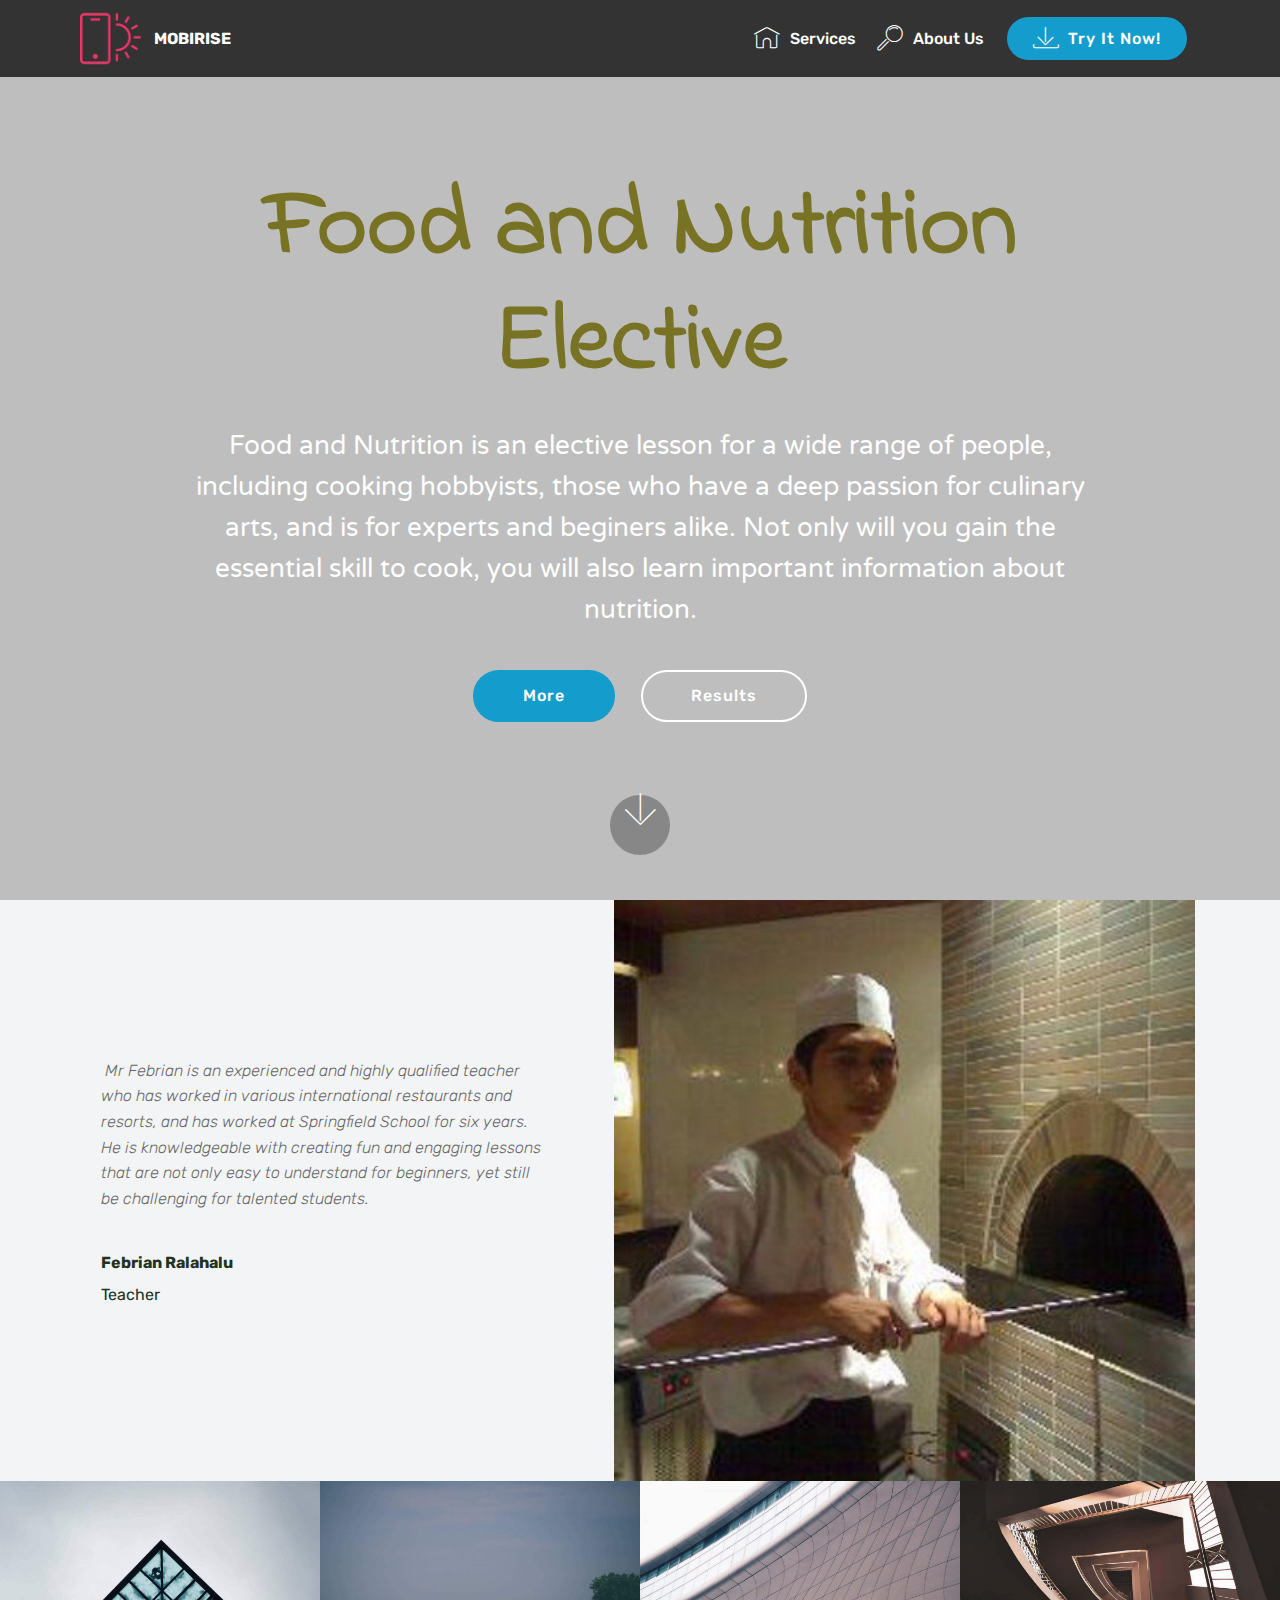
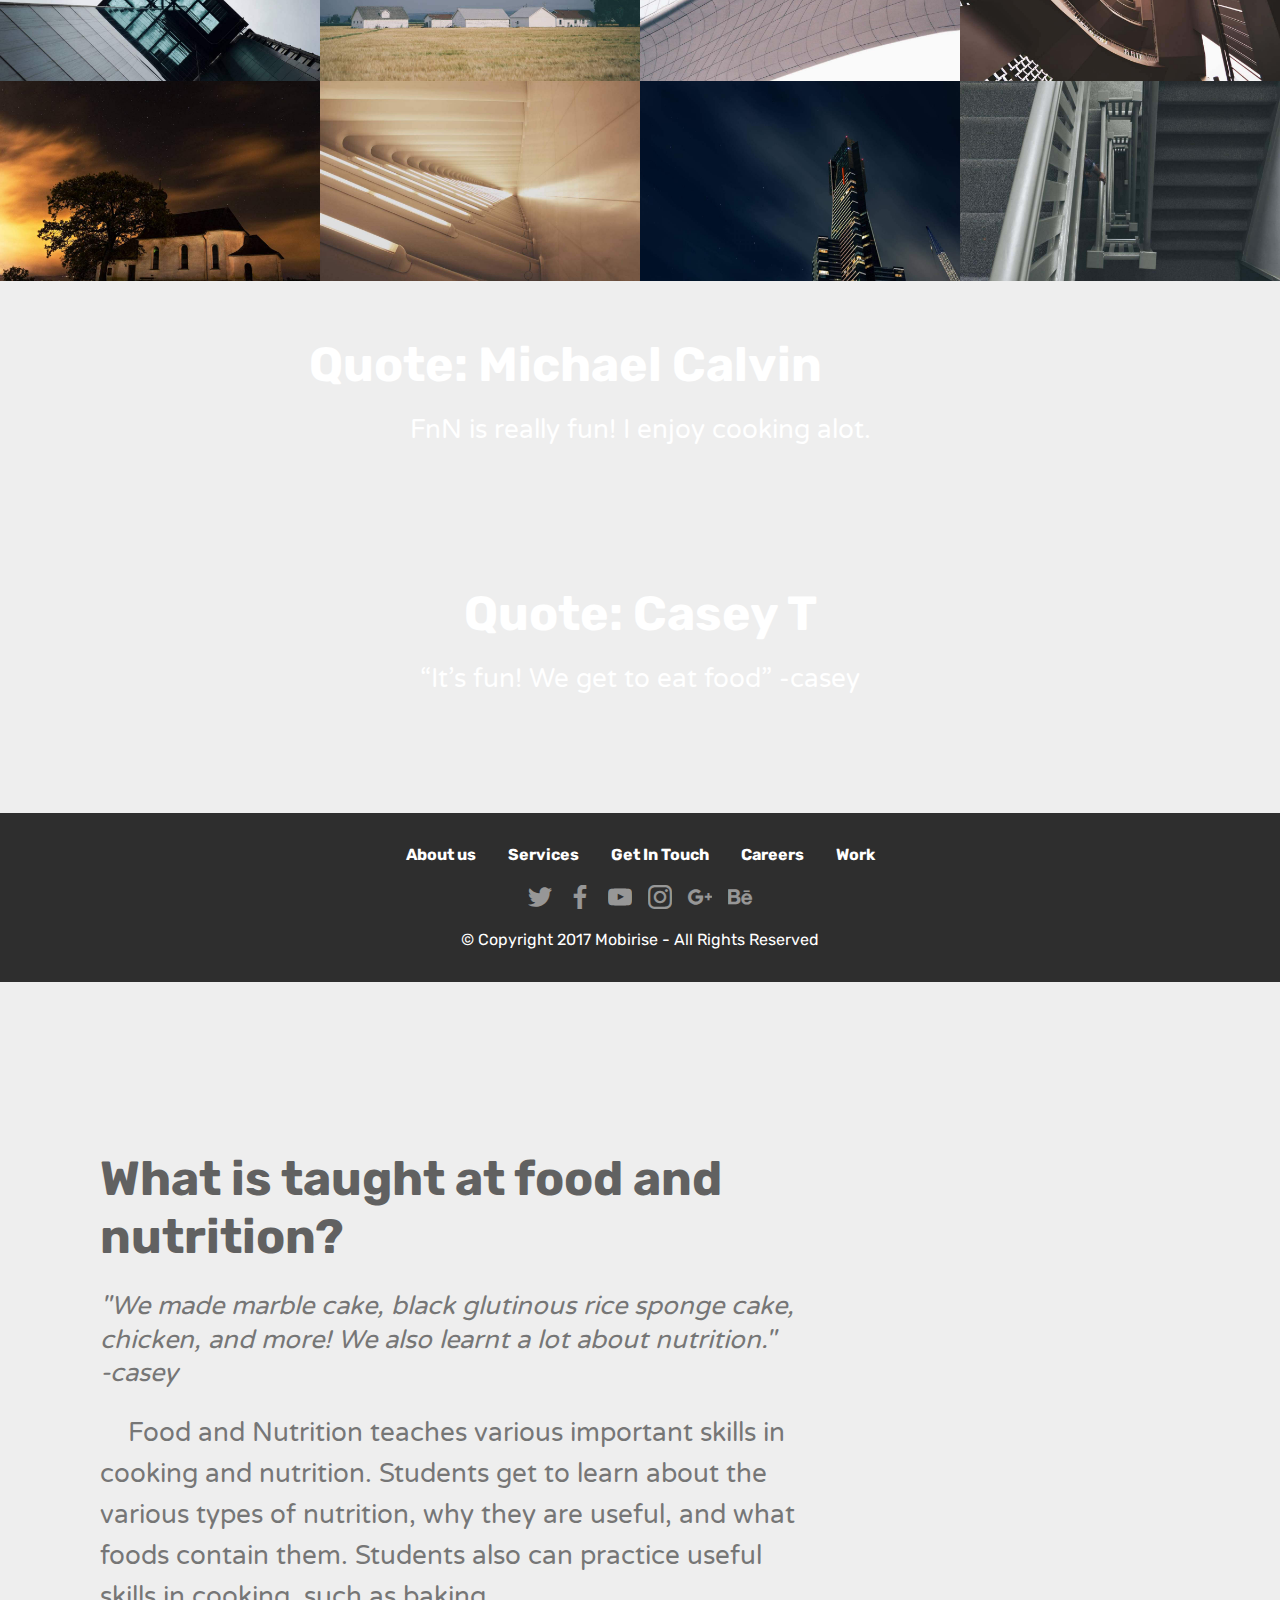
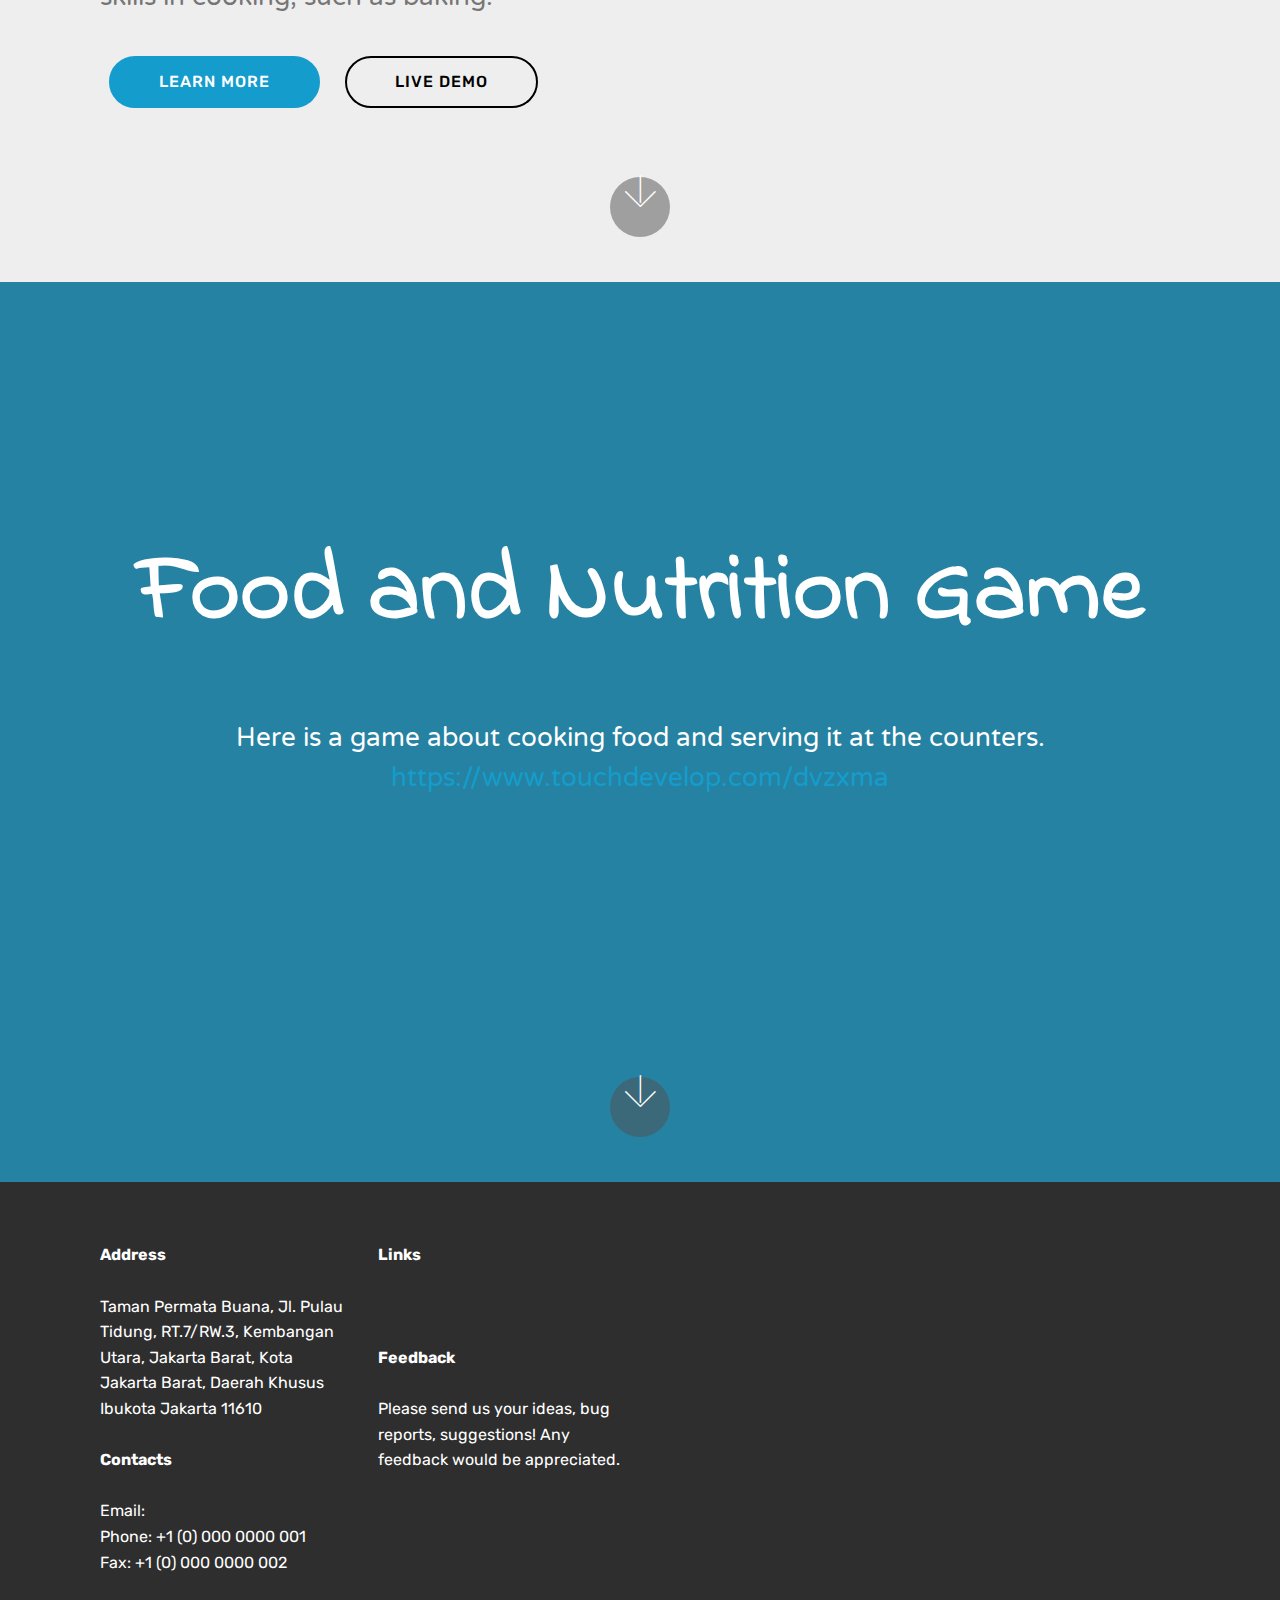
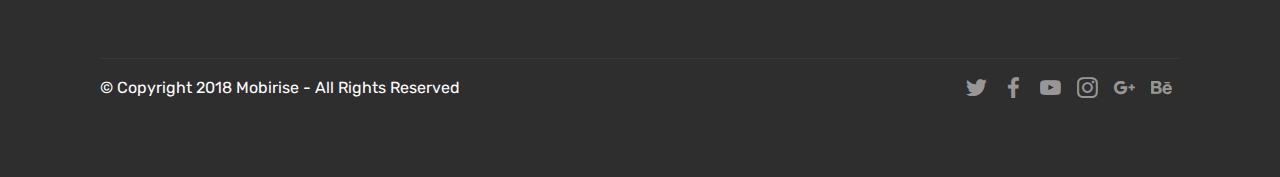
<file: index.html>
<!DOCTYPE html>
<html >
<head>
  <!-- Site made with Mobirise Website Builder v4.7.1, https://mobirise.com -->
  <meta charset="UTF-8">
  <meta http-equiv="X-UA-Compatible" content="IE=edge">
  <meta name="generator" content="Mobirise v4.7.1, mobirise.com">
  <meta name="viewport" content="width=device-width, initial-scale=1, minimum-scale=1">
  <link rel="shortcut icon" href="assets/images/logo2.png" type="image/x-icon">
  <meta name="description" content="">
  <title>Home</title>
  <link rel="stylesheet" href="assets/web/assets/mobirise-icons/mobirise-icons.css">
  <link rel="stylesheet" href="assets/tether/tether.min.css">
  <link rel="stylesheet" href="assets/bootstrap/css/bootstrap.min.css">
  <link rel="stylesheet" href="assets/bootstrap/css/bootstrap-grid.min.css">
  <link rel="stylesheet" href="assets/bootstrap/css/bootstrap-reboot.min.css">
  <link rel="stylesheet" href="assets/dropdown/css/style.css">
  <link rel="stylesheet" href="assets/socicon/css/styles.css">
  <link rel="stylesheet" href="assets/theme/css/style.css">
  <link rel="stylesheet" href="assets/gallery/style.css">
  <link rel="stylesheet" href="assets/mobirise/css/mbr-additional.css" type="text/css">
  
  
  
</head>
<body>
  <section class="menu cid-qOdagyer37" once="menu" id="menu1-e">

    

    <nav class="navbar navbar-expand beta-menu navbar-dropdown align-items-center navbar-fixed-top navbar-toggleable-sm">
        <button class="navbar-toggler navbar-toggler-right" type="button" data-toggle="collapse" data-target="#navbarSupportedContent" aria-controls="navbarSupportedContent" aria-expanded="false" aria-label="Toggle navigation">
            <div class="hamburger">
                <span></span>
                <span></span>
                <span></span>
                <span></span>
            </div>
        </button>
        <div class="menu-logo">
            <div class="navbar-brand">
                <span class="navbar-logo">
                    <a href="https://mobirise.com">
                         <img src="assets/images/logo2.png" alt="Mobirise" style="height: 3.8rem;">
                    </a>
                </span>
                <span class="navbar-caption-wrap">
                    <a class="navbar-caption text-white display-4" href="https://mobirise.com">
                        MOBIRISE
                    </a>
                </span>
            </div>
        </div>
        <div class="collapse navbar-collapse" id="navbarSupportedContent">
            <ul class="navbar-nav nav-dropdown" data-app-modern-menu="true"><li class="nav-item">
                    <a class="nav-link link text-white display-4" href="https://mobirise.com">
                        <span class="mbri-home mbr-iconfont mbr-iconfont-btn"></span>
                        Services
                    </a>
                </li>
                <li class="nav-item">
                    <a class="nav-link link text-white display-4" href="https://mobirise.com">
                        <span class="mbri-search mbr-iconfont mbr-iconfont-btn"></span>
                        About Us
                    </a>
                </li></ul>
            <div class="navbar-buttons mbr-section-btn"><a class="btn btn-sm btn-primary display-4" href="https://mobirise.com">
                    <span class="mbri-save mbr-iconfont mbr-iconfont-btn "></span>
                    Try It Now!
                </a></div>
        </div>
    </nav>
</section>

<section class="engine"><a href="https://mobirise.ws/e">best website builder software</a></section><section class="header6 cid-qPlEurOt9G mbr-fullscreen" data-bg-video="http://www.youtube.com/watch?v=uNCr7NdOJgw" id="header6-h">

    

    <div class="mbr-overlay" style="opacity: 0.2; background-color: rgb(0, 0, 0);">
    </div>

    <div class="container">
        <div class="row justify-content-md-center">
            <div class="mbr-white col-md-10">
                <h1 class="mbr-section-title align-center mbr-bold pb-3 mbr-fonts-style display-1">Food and Nutrition Elective</h1>
                <p class="mbr-text align-center pb-3 mbr-fonts-style display-5">
                    Food and Nutrition is an elective lesson for a wide range of people, including cooking hobbyists, those who have a deep passion for culinary arts, and is for experts and beginers alike. Not only will you gain the essential skill to cook, you will also learn important information about nutrition.
                </p>
                <div class="mbr-section-btn align-center"><a class="btn btn-md btn-primary display-4" href="page2.html">More</a> 
                        <a class="btn btn-md btn-white-outline display-4" href="page1.html">Results</a></div>
            </div>
        </div>
    </div>

    <div class="mbr-arrow hidden-sm-down" aria-hidden="true">
        <a href="#next">
            <i class="mbri-down mbr-iconfont"></i>
        </a>
    </div>
</section>

<section class="testimonials3 cid-qPrMFh8YIB" id="testimonials3-r">

    

    

    <div class="container">
        <div class="media-container-row">
            <div class="media-content px-3 align-self-center mbr-white py-2">
                <p class="mbr-text testimonial-text mbr-fonts-style display-7">&nbsp;Mr Febrian is an experienced and highly qualified teacher who has worked in various international restaurants and resorts, and has worked at Springfield School for six years. He is knowledgeable with creating fun and engaging lessons that are not only easy to understand for beginners, yet still be challenging for talented students.<br></p>
                <p class="mbr-author-name pt-4 mb-2 mbr-fonts-style display-7">Febrian Ralahalu</p>
                <p class="mbr-author-desc mbr-fonts-style display-7">Teacher</p>
            </div>

            <div class="mbr-figure pl-lg-5" style="width: 130%;">
              <a href="https://pbs.twimg.com/profile_images/2970484786/97c0ae364285c977bba82feae87c21a3_400x400.jpeg"><img src="assets/images/97c0ae364285c977bba82feae87c21a3-400x400-400x400.jpg" alt="" title=""></a>
            </div>
        </div>
    </div>
</section>

<section class="mbr-gallery mbr-slider-carousel cid-qPrKq82wIA" id="gallery3-i">

    

    <div>
        <div><!-- Filter --><!-- Gallery --><div class="mbr-gallery-row"><div class="mbr-gallery-layout-default"><div><div><div class="mbr-gallery-item mbr-gallery-item--pNaN" data-video-url="false" data-tags="Awesome"><div href="#lb-gallery3-i" data-slide-to="0" data-toggle="modal"><img src="assets/images/gallery00.jpg" alt="" title=""><span class="icon-focus"></span></div></div><div class="mbr-gallery-item mbr-gallery-item--pNaN" data-video-url="false" data-tags="Responsive"><div href="#lb-gallery3-i" data-slide-to="1" data-toggle="modal"><img src="assets/images/gallery01.jpg" alt="" title=""><span class="icon-focus"></span></div></div><div class="mbr-gallery-item mbr-gallery-item--pNaN" data-video-url="false" data-tags="Creative"><div href="#lb-gallery3-i" data-slide-to="2" data-toggle="modal"><img src="assets/images/gallery02.jpg" alt="" title=""><span class="icon-focus"></span></div></div><div class="mbr-gallery-item mbr-gallery-item--pNaN" data-video-url="false" data-tags="Animated"><div href="#lb-gallery3-i" data-slide-to="3" data-toggle="modal"><img src="assets/images/gallery03.jpg" alt="" title=""><span class="icon-focus"></span></div></div><div class="mbr-gallery-item mbr-gallery-item--pNaN" data-video-url="false" data-tags="Awesome"><div href="#lb-gallery3-i" data-slide-to="4" data-toggle="modal"><img src="assets/images/gallery04.jpg" alt="" title=""><span class="icon-focus"></span></div></div><div class="mbr-gallery-item mbr-gallery-item--pNaN" data-video-url="false" data-tags="Awesome"><div href="#lb-gallery3-i" data-slide-to="5" data-toggle="modal"><img src="assets/images/gallery05.jpg" alt="" title=""><span class="icon-focus"></span></div></div><div class="mbr-gallery-item mbr-gallery-item--pNaN" data-video-url="false" data-tags="Responsive"><div href="#lb-gallery3-i" data-slide-to="6" data-toggle="modal"><img src="assets/images/gallery06.jpg" alt="" title=""><span class="icon-focus"></span></div></div><div class="mbr-gallery-item mbr-gallery-item--pNaN" data-video-url="false" data-tags="Animated"><div href="#lb-gallery3-i" data-slide-to="7" data-toggle="modal"><img src="assets/images/gallery07.jpg" alt="" title=""><span class="icon-focus"></span></div></div></div></div><div class="clearfix"></div></div></div><!-- Lightbox --><div data-app-prevent-settings="" class="mbr-slider modal fade carousel slide" tabindex="-1" data-keyboard="true" data-interval="false" id="lb-gallery3-i"><div class="modal-dialog"><div class="modal-content"><div class="modal-body"><div class="carousel-inner"><div class="carousel-item active"><img src="assets/images/gallery00.jpg" alt="" title=""></div><div class="carousel-item"><img src="assets/images/gallery01.jpg" alt="" title=""></div><div class="carousel-item"><img src="assets/images/gallery02.jpg" alt="" title=""></div><div class="carousel-item"><img src="assets/images/gallery03.jpg" alt="" title=""></div><div class="carousel-item"><img src="assets/images/gallery04.jpg" alt="" title=""></div><div class="carousel-item"><img src="assets/images/gallery05.jpg" alt="" title=""></div><div class="carousel-item"><img src="assets/images/gallery06.jpg" alt="" title=""></div><div class="carousel-item"><img src="assets/images/gallery07.jpg" alt="" title=""></div></div><a class="carousel-control carousel-control-prev" role="button" data-slide="prev" href="#lb-gallery3-i"><span class="mbri-left mbr-iconfont" aria-hidden="true"></span><span class="sr-only">Previous</span></a><a class="carousel-control carousel-control-next" role="button" data-slide="next" href="#lb-gallery3-i"><span class="mbri-right mbr-iconfont" aria-hidden="true"></span><span class="sr-only">Next</span></a><a class="close" href="#" role="button" data-dismiss="modal"><span class="sr-only">Close</span></a></div></div></div></div></div>
    </div>

</section>

<section class="mbr-section content5 cid-qQnQRvzc6c mbr-parallax-background" id="content5-z">

    

    

    <div class="container">
        <div class="media-container-row">
            <div class="title col-12 col-md-8">
                <h2 class="align-center mbr-bold mbr-white pb-3 mbr-fonts-style display-2">&nbsp; Quote: Michael Calvin &nbsp; &nbsp; &nbsp; &nbsp; &nbsp; &nbsp; &nbsp; &nbsp;&nbsp;</h2>
                <h3 class="mbr-section-subtitle align-center mbr-light mbr-white pb-3 mbr-fonts-style display-5">
                    FnN is really fun! I enjoy cooking alot.</h3>
                
                
            </div>
        </div>
    </div>
</section>

<section class="mbr-section content5 cid-qQo0oqJkD8 mbr-parallax-background" id="content5-10">

    

    

    <div class="container">
        <div class="media-container-row">
            <div class="title col-12 col-md-8">
                <h2 class="align-center mbr-bold mbr-white pb-3 mbr-fonts-style display-2">Quote: Casey T</h2>
                <h3 class="mbr-section-subtitle align-center mbr-light mbr-white pb-3 mbr-fonts-style display-5">“It’s fun! We get to eat food” -casey<div><br></div></h3>
                
                
            </div>
        </div>
    </div>
</section>

<section once="" class="cid-qPrLtrvbtw" id="footer7-n">

    

    

    <div class="container">
        <div class="media-container-row align-center mbr-white">
            <div class="row row-links">
                <ul class="foot-menu">
                    
                    
                    
                    
                    
                <li class="foot-menu-item mbr-fonts-style display-7">
                        <a class="text-white mbr-bold" href="#" target="_blank">About us</a>
                    </li><li class="foot-menu-item mbr-fonts-style display-7">
                        <a class="text-white mbr-bold" href="#" target="_blank">Services</a>
                    </li><li class="foot-menu-item mbr-fonts-style display-7">
                        <a class="text-white mbr-bold" href="#" target="_blank">Get In Touch</a>
                    </li><li class="foot-menu-item mbr-fonts-style display-7">
                        <a class="text-white mbr-bold" href="#" target="_blank">Careers</a>
                    </li><li class="foot-menu-item mbr-fonts-style display-7">
                        <a class="text-white mbr-bold" href="#" target="_blank">Work</a>
                    </li></ul>
            </div>
            <div class="row social-row">
                <div class="social-list align-right pb-2">
                    
                    
                    
                    
                    
                    
                <div class="soc-item">
                        <a href="https://twitter.com/mobirise" target="_blank">
                            <span class="socicon-twitter socicon mbr-iconfont mbr-iconfont-social"></span>
                        </a>
                    </div><div class="soc-item">
                        <a href="https://www.facebook.com/pages/Mobirise/1616226671953247" target="_blank">
                            <span class="socicon-facebook socicon mbr-iconfont mbr-iconfont-social"></span>
                        </a>
                    </div><div class="soc-item">
                        <a href="https://www.youtube.com/c/mobirise" target="_blank">
                            <span class="socicon-youtube socicon mbr-iconfont mbr-iconfont-social"></span>
                        </a>
                    </div><div class="soc-item">
                        <a href="https://instagram.com/mobirise" target="_blank">
                            <span class="socicon-instagram socicon mbr-iconfont mbr-iconfont-social"></span>
                        </a>
                    </div><div class="soc-item">
                        <a href="https://plus.google.com/u/0/+Mobirise" target="_blank">
                            <span class="socicon-googleplus socicon mbr-iconfont mbr-iconfont-social"></span>
                        </a>
                    </div><div class="soc-item">
                        <a href="https://www.behance.net/Mobirise" target="_blank">
                            <span class="socicon-behance socicon mbr-iconfont mbr-iconfont-social"></span>
                        </a>
                    </div></div>
            </div>
            <div class="row row-copirayt">
                <p class="mbr-text mb-0 mbr-fonts-style mbr-white align-center display-7">
                    © Copyright 2017 Mobirise - All Rights Reserved
                </p>
            </div>
        </div>
    </div>
</section>

<section class="header9 cid-qQo0TrVi17 mbr-fullscreen mbr-parallax-background" id="header9-11">

    

    

    <div class="container">
        <div class="media-container-column mbr-white col-md-8">
            <h1 class="mbr-section-title align-left mbr-bold pb-3 mbr-fonts-style display-2">
                What is taught at food and nutrition?</h1>
            <h3 class="mbr-section-subtitle align-left mbr-light pb-3 mbr-fonts-style display-5">"We made marble cake, black glutinous rice sponge cake, chicken, and more! We also learnt a lot about nutrition."&nbsp;<br>-casey</h3>
            <p class="mbr-text align-left pb-3 mbr-fonts-style display-5">&nbsp; &nbsp; Food and Nutrition teaches various important skills in cooking and nutrition. Students get to learn about the various types of nutrition, why they are useful, and what foods contain them. Students also can practice useful skills in cooking, such as baking.<br></p>
            <div class="mbr-section-btn align-left">
                <a class="btn btn-md btn-primary display-4" href="https://mobirise.com">LEARN MORE</a>
                <a class="btn btn-md btn-black-outline display-4" href="https://mobirise.com">LIVE DEMO</a>
            </div>
        </div>
    </div>

    <div class="mbr-arrow hidden-sm-down" aria-hidden="true">
        <a href="#next">
            <i class="mbri-down mbr-iconfont"></i>
        </a>
    </div>
</section>

<section class="header12 cid-qQo30zLeSq mbr-fullscreen mbr-parallax-background" id="header12-12">

    

    <div class="mbr-overlay" style="opacity: 0.9; background-color: rgb(15, 118, 153);">
    </div>

    <div class="container  ">
            <div class="media-container">
                <div class="col-md-12 align-center">
                    <h1 class="mbr-section-title pb-3 mbr-white mbr-bold mbr-fonts-style display-1">
                        Food and Nutrition Game</h1>
                    <p class="mbr-text pb-3 mbr-white mbr-fonts-style display-5"><a href="https://www.touchdevelop.com/dvzxma"><br></a>Here is a game about cooking food and serving it at the counters.<br><a href="https://www.touchdevelop.com/dvzxma">https://www.touchdevelop.com/dvzxma</a><br></p>
                    

                    <div class="icons-media-container mbr-white">
                        <div class="card col-12 col-md-6 col-lg-3">
                            
                            <h5 class="mbr-fonts-style display-5"></h5>
                        </div>

                        <div class="card col-12 col-md-6 col-lg-3">
                            
                            <h5 class="mbr-fonts-style display-5"></h5>
                        </div>

                        <div class="card col-12 col-md-6 col-lg-3">
                            
                            <h5 class="mbr-fonts-style display-5"></h5>
                        </div>

                        <div class="card col-12 col-md-6 col-lg-3">
                            
                            <h5 class="mbr-fonts-style display-5"></h5>
                        </div>
                    </div>
                </div>
            </div>
    </div>

    <div class="mbr-arrow hidden-sm-down" aria-hidden="true">
        <a href="#next">
            <i class="mbri-down mbr-iconfont"></i>
        </a>
    </div>
</section>

<section class="cid-qPrLApU253" id="footer2-p">

    

    

    <div class="container">
        <div class="media-container-row content mbr-white">
            <div class="col-12 col-md-3 mbr-fonts-style display-7">
                <p class="mbr-text">
                    <strong>Address</strong>
                    <br>
                    <br>Taman Permata Buana, Jl. Pulau Tidung, RT.7/RW.3, Kembangan Utara, Jakarta Barat, Kota Jakarta Barat, Daerah Khusus Ibukota Jakarta 11610<br>
                    <br><strong>Contacts</strong>
                    <br>
                    <br>Email:&nbsp;<br>Phone: +1 (0) 000 0000 001
                    <br>Fax: +1 (0) 000 0000 002
                </p>
            </div>
            <div class="col-12 col-md-3 mbr-fonts-style display-7">
                <p class="mbr-text">
                    <strong>Links</strong>
                    <br>
                    <br><br>
                    <br><strong>Feedback</strong>
                    <br>
                    <br>Please send us your ideas, bug reports, suggestions! Any feedback would be appreciated.
                </p>
            </div>
            <div class="col-12 col-md-6">
                <div class="google-map"><iframe frameborder="0" style="border:0" src="https://www.google.com/maps/embed/v1/place?key=AIzaSyA0Dx_boXQiwvdz8sJHoYeZNVTdoWONYkU&amp;q=place_id:ChIJn6wOs6lZwokRLKy1iqRcoKw" allowfullscreen=""></iframe></div>
            </div>
        </div>
        <div class="footer-lower">
            <div class="media-container-row">
                <div class="col-sm-12">
                    <hr>
                </div>
            </div>
            <div class="media-container-row mbr-white">
                <div class="col-sm-6 copyright">
                    <p class="mbr-text mbr-fonts-style display-7">
                        © Copyright 2018 Mobirise - All Rights Reserved
                    </p>
                </div>
                <div class="col-md-6">
                    <div class="social-list align-right">
                        <div class="soc-item">
                            <a href="https://twitter.com/mobirise" target="_blank">
                                <span class="socicon-twitter socicon mbr-iconfont mbr-iconfont-social"></span>
                            </a>
                        </div>
                        <div class="soc-item">
                            <a href="https://www.facebook.com/pages/Mobirise/1616226671953247" target="_blank">
                                <span class="socicon-facebook socicon mbr-iconfont mbr-iconfont-social"></span>
                            </a>
                        </div>
                        <div class="soc-item">
                            <a href="https://www.youtube.com/c/mobirise" target="_blank">
                                <span class="socicon-youtube socicon mbr-iconfont mbr-iconfont-social"></span>
                            </a>
                        </div>
                        <div class="soc-item">
                            <a href="https://instagram.com/mobirise" target="_blank">
                                <span class="socicon-instagram socicon mbr-iconfont mbr-iconfont-social"></span>
                            </a>
                        </div>
                        <div class="soc-item">
                            <a href="https://plus.google.com/u/0/+Mobirise" target="_blank">
                                <span class="socicon-googleplus socicon mbr-iconfont mbr-iconfont-social"></span>
                            </a>
                        </div>
                        <div class="soc-item">
                            <a href="https://www.behance.net/Mobirise" target="_blank">
                                <span class="socicon-behance socicon mbr-iconfont mbr-iconfont-social"></span>
                            </a>
                        </div>
                    </div>
                </div>
            </div>
        </div>
    </div>
</section>


  <script src="assets/web/assets/jquery/jquery.min.js"></script>
  <script src="assets/popper/popper.min.js"></script>
  <script src="assets/tether/tether.min.js"></script>
  <script src="assets/bootstrap/js/bootstrap.min.js"></script>
  <script src="assets/smoothscroll/smooth-scroll.js"></script>
  <script src="assets/dropdown/js/script.min.js"></script>
  <script src="assets/touchswipe/jquery.touch-swipe.min.js"></script>
  <script src="assets/vimeoplayer/jquery.mb.vimeo_player.js"></script>
  <script src="assets/masonry/masonry.pkgd.min.js"></script>
  <script src="assets/imagesloaded/imagesloaded.pkgd.min.js"></script>
  <script src="assets/bootstrapcarouselswipe/bootstrap-carousel-swipe.js"></script>
  <script src="assets/parallax/jarallax.min.js"></script>
  <script src="assets/ytplayer/jquery.mb.ytplayer.min.js"></script>
  <script src="assets/theme/js/script.js"></script>
  <script src="assets/slidervideo/script.js"></script>
  <script src="assets/gallery/player.min.js"></script>
  <script src="assets/gallery/script.js"></script>
  
  
</body>
</html>
</file>
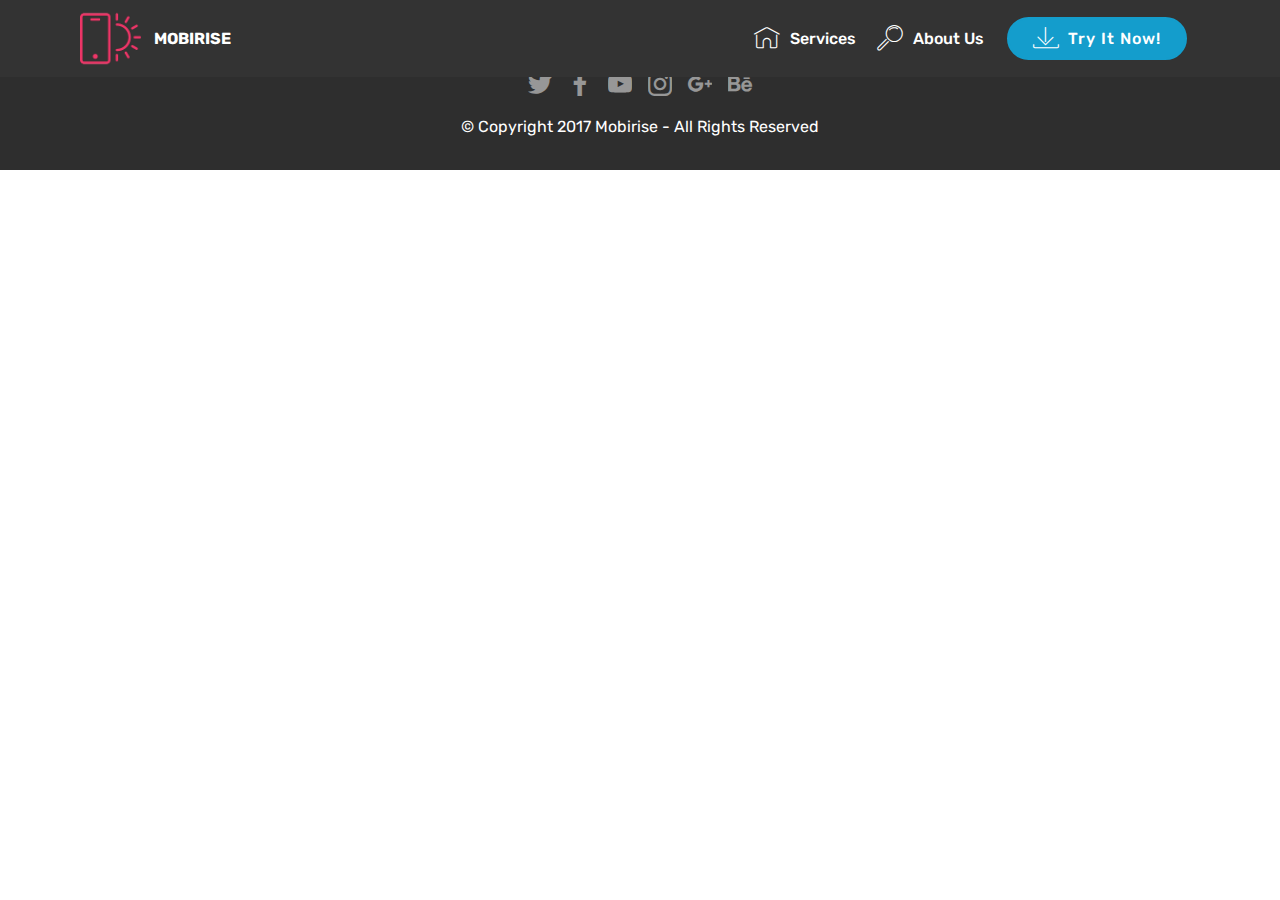
<file: page1.html>
<!DOCTYPE html>
<html >
<head>
  <!-- Site made with Mobirise Website Builder v4.7.1, https://mobirise.com -->
  <meta charset="UTF-8">
  <meta http-equiv="X-UA-Compatible" content="IE=edge">
  <meta name="generator" content="Mobirise v4.7.1, mobirise.com">
  <meta name="viewport" content="width=device-width, initial-scale=1, minimum-scale=1">
  <link rel="shortcut icon" href="assets/images/logo2.png" type="image/x-icon">
  <meta name="description" content="Web Page Builder Description">
  <title>Result</title>
  <link rel="stylesheet" href="assets/web/assets/mobirise-icons/mobirise-icons.css">
  <link rel="stylesheet" href="assets/tether/tether.min.css">
  <link rel="stylesheet" href="assets/bootstrap/css/bootstrap.min.css">
  <link rel="stylesheet" href="assets/bootstrap/css/bootstrap-grid.min.css">
  <link rel="stylesheet" href="assets/bootstrap/css/bootstrap-reboot.min.css">
  <link rel="stylesheet" href="assets/dropdown/css/style.css">
  <link rel="stylesheet" href="assets/socicon/css/styles.css">
  <link rel="stylesheet" href="assets/theme/css/style.css">
  <link rel="stylesheet" href="assets/mobirise/css/mbr-additional.css" type="text/css">
  
  
  
</head>
<body>
  <section class="menu cid-qOdagyer37" once="menu" id="menu1-t">

    

    <nav class="navbar navbar-expand beta-menu navbar-dropdown align-items-center navbar-fixed-top navbar-toggleable-sm">
        <button class="navbar-toggler navbar-toggler-right" type="button" data-toggle="collapse" data-target="#navbarSupportedContent" aria-controls="navbarSupportedContent" aria-expanded="false" aria-label="Toggle navigation">
            <div class="hamburger">
                <span></span>
                <span></span>
                <span></span>
                <span></span>
            </div>
        </button>
        <div class="menu-logo">
            <div class="navbar-brand">
                <span class="navbar-logo">
                    <a href="https://mobirise.com">
                         <img src="assets/images/logo2.png" alt="Mobirise" style="height: 3.8rem;">
                    </a>
                </span>
                <span class="navbar-caption-wrap">
                    <a class="navbar-caption text-white display-4" href="https://mobirise.com">
                        MOBIRISE
                    </a>
                </span>
            </div>
        </div>
        <div class="collapse navbar-collapse" id="navbarSupportedContent">
            <ul class="navbar-nav nav-dropdown" data-app-modern-menu="true"><li class="nav-item">
                    <a class="nav-link link text-white display-4" href="https://mobirise.com">
                        <span class="mbri-home mbr-iconfont mbr-iconfont-btn"></span>
                        Services
                    </a>
                </li>
                <li class="nav-item">
                    <a class="nav-link link text-white display-4" href="https://mobirise.com">
                        <span class="mbri-search mbr-iconfont mbr-iconfont-btn"></span>
                        About Us
                    </a>
                </li></ul>
            <div class="navbar-buttons mbr-section-btn"><a class="btn btn-sm btn-primary display-4" href="https://mobirise.com">
                    <span class="mbri-save mbr-iconfont mbr-iconfont-btn "></span>
                    Try It Now!
                </a></div>
        </div>
    </nav>
</section>

<section class="engine"><a href="https://mobirise.ws/b">best free web site creator</a></section><section once="" class="cid-qPrLtrvbtw" id="footer7-u">

    

    

    <div class="container">
        <div class="media-container-row align-center mbr-white">
            <div class="row row-links">
                <ul class="foot-menu">
                    
                    
                    
                    
                    
                <li class="foot-menu-item mbr-fonts-style display-7">
                        <a class="text-white mbr-bold" href="#" target="_blank">About us</a>
                    </li><li class="foot-menu-item mbr-fonts-style display-7">
                        <a class="text-white mbr-bold" href="#" target="_blank">Services</a>
                    </li><li class="foot-menu-item mbr-fonts-style display-7">
                        <a class="text-white mbr-bold" href="#" target="_blank">Get In Touch</a>
                    </li><li class="foot-menu-item mbr-fonts-style display-7">
                        <a class="text-white mbr-bold" href="#" target="_blank">Careers</a>
                    </li><li class="foot-menu-item mbr-fonts-style display-7">
                        <a class="text-white mbr-bold" href="#" target="_blank">Work</a>
                    </li></ul>
            </div>
            <div class="row social-row">
                <div class="social-list align-right pb-2">
                    
                    
                    
                    
                    
                    
                <div class="soc-item">
                        <a href="https://twitter.com/mobirise" target="_blank">
                            <span class="socicon-twitter socicon mbr-iconfont mbr-iconfont-social"></span>
                        </a>
                    </div><div class="soc-item">
                        <a href="https://www.facebook.com/pages/Mobirise/1616226671953247" target="_blank">
                            <span class="socicon-facebook socicon mbr-iconfont mbr-iconfont-social"></span>
                        </a>
                    </div><div class="soc-item">
                        <a href="https://www.youtube.com/c/mobirise" target="_blank">
                            <span class="socicon-youtube socicon mbr-iconfont mbr-iconfont-social"></span>
                        </a>
                    </div><div class="soc-item">
                        <a href="https://instagram.com/mobirise" target="_blank">
                            <span class="socicon-instagram socicon mbr-iconfont mbr-iconfont-social"></span>
                        </a>
                    </div><div class="soc-item">
                        <a href="https://plus.google.com/u/0/+Mobirise" target="_blank">
                            <span class="socicon-googleplus socicon mbr-iconfont mbr-iconfont-social"></span>
                        </a>
                    </div><div class="soc-item">
                        <a href="https://www.behance.net/Mobirise" target="_blank">
                            <span class="socicon-behance socicon mbr-iconfont mbr-iconfont-social"></span>
                        </a>
                    </div></div>
            </div>
            <div class="row row-copirayt">
                <p class="mbr-text mb-0 mbr-fonts-style mbr-white align-center display-7">
                    © Copyright 2017 Mobirise - All Rights Reserved
                </p>
            </div>
        </div>
    </div>
</section>


  <script src="assets/web/assets/jquery/jquery.min.js"></script>
  <script src="assets/popper/popper.min.js"></script>
  <script src="assets/tether/tether.min.js"></script>
  <script src="assets/bootstrap/js/bootstrap.min.js"></script>
  <script src="assets/smoothscroll/smooth-scroll.js"></script>
  <script src="assets/dropdown/js/script.min.js"></script>
  <script src="assets/touchswipe/jquery.touch-swipe.min.js"></script>
  <script src="assets/theme/js/script.js"></script>
  
  
</body>
</html>
</file>
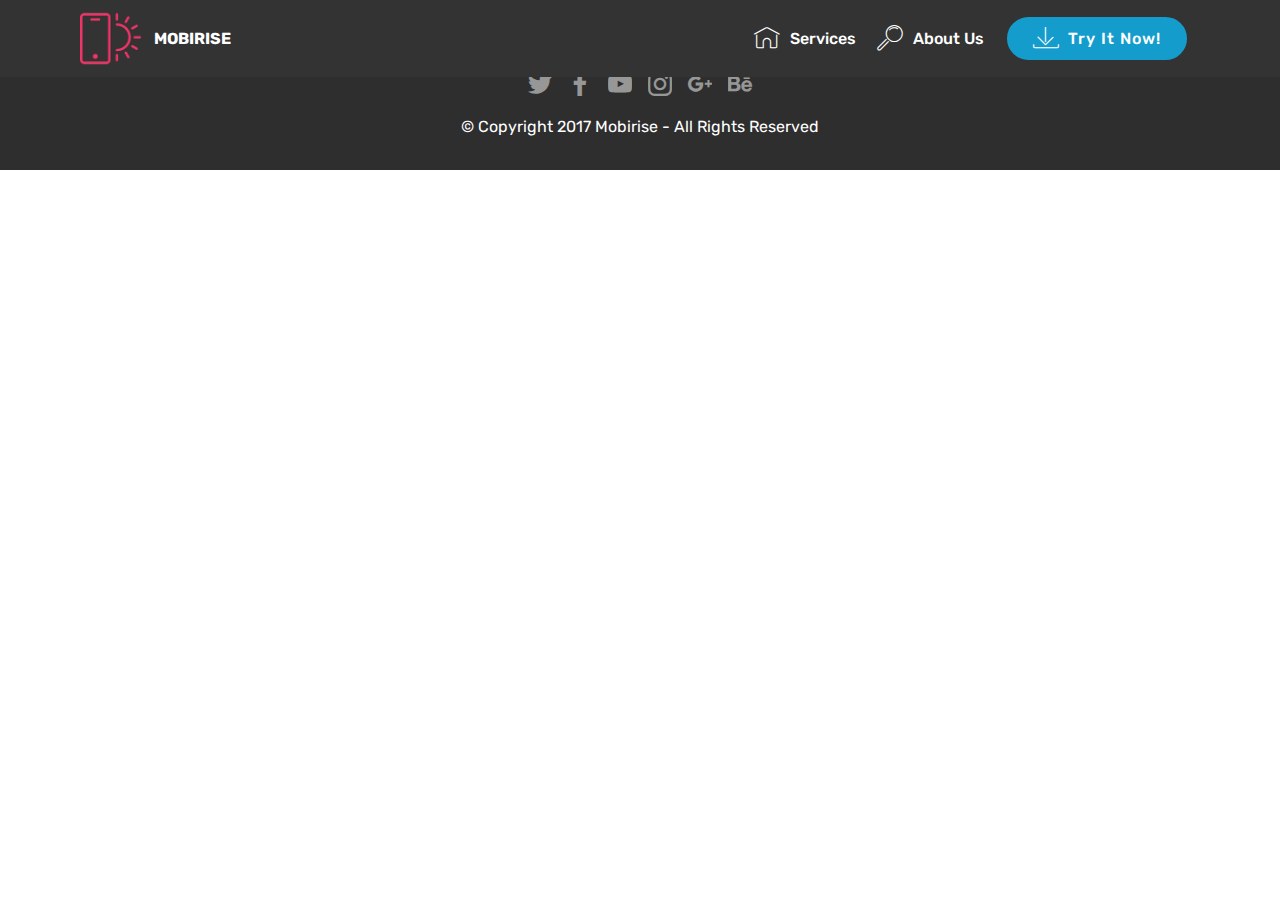
<file: page2.html>
<!DOCTYPE html>
<html >
<head>
  <!-- Site made with Mobirise Website Builder v4.7.1, https://mobirise.com -->
  <meta charset="UTF-8">
  <meta http-equiv="X-UA-Compatible" content="IE=edge">
  <meta name="generator" content="Mobirise v4.7.1, mobirise.com">
  <meta name="viewport" content="width=device-width, initial-scale=1, minimum-scale=1">
  <link rel="shortcut icon" href="assets/images/logo2.png" type="image/x-icon">
  <meta name="description" content="Web Builder Description">
  
  <link rel="stylesheet" href="assets/web/assets/mobirise-icons/mobirise-icons.css">
  <link rel="stylesheet" href="assets/tether/tether.min.css">
  <link rel="stylesheet" href="assets/bootstrap/css/bootstrap.min.css">
  <link rel="stylesheet" href="assets/bootstrap/css/bootstrap-grid.min.css">
  <link rel="stylesheet" href="assets/bootstrap/css/bootstrap-reboot.min.css">
  <link rel="stylesheet" href="assets/dropdown/css/style.css">
  <link rel="stylesheet" href="assets/socicon/css/styles.css">
  <link rel="stylesheet" href="assets/theme/css/style.css">
  <link rel="stylesheet" href="assets/mobirise/css/mbr-additional.css" type="text/css">
  
  
  
</head>
<body>
  <section class="menu cid-qOdagyer37" once="menu" id="menu1-v">

    

    <nav class="navbar navbar-expand beta-menu navbar-dropdown align-items-center navbar-fixed-top navbar-toggleable-sm">
        <button class="navbar-toggler navbar-toggler-right" type="button" data-toggle="collapse" data-target="#navbarSupportedContent" aria-controls="navbarSupportedContent" aria-expanded="false" aria-label="Toggle navigation">
            <div class="hamburger">
                <span></span>
                <span></span>
                <span></span>
                <span></span>
            </div>
        </button>
        <div class="menu-logo">
            <div class="navbar-brand">
                <span class="navbar-logo">
                    <a href="https://mobirise.com">
                         <img src="assets/images/logo2.png" alt="Mobirise" style="height: 3.8rem;">
                    </a>
                </span>
                <span class="navbar-caption-wrap">
                    <a class="navbar-caption text-white display-4" href="https://mobirise.com">
                        MOBIRISE
                    </a>
                </span>
            </div>
        </div>
        <div class="collapse navbar-collapse" id="navbarSupportedContent">
            <ul class="navbar-nav nav-dropdown" data-app-modern-menu="true"><li class="nav-item">
                    <a class="nav-link link text-white display-4" href="https://mobirise.com">
                        <span class="mbri-home mbr-iconfont mbr-iconfont-btn"></span>
                        Services
                    </a>
                </li>
                <li class="nav-item">
                    <a class="nav-link link text-white display-4" href="https://mobirise.com">
                        <span class="mbri-search mbr-iconfont mbr-iconfont-btn"></span>
                        About Us
                    </a>
                </li></ul>
            <div class="navbar-buttons mbr-section-btn"><a class="btn btn-sm btn-primary display-4" href="https://mobirise.com">
                    <span class="mbri-save mbr-iconfont mbr-iconfont-btn "></span>
                    Try It Now!
                </a></div>
        </div>
    </nav>
</section>

<section class="engine"><a href="https://mobirise.ws/p">open source web page builder</a></section><section once="" class="cid-qPrLtrvbtw" id="footer7-w">

    

    

    <div class="container">
        <div class="media-container-row align-center mbr-white">
            <div class="row row-links">
                <ul class="foot-menu">
                    
                    
                    
                    
                    
                <li class="foot-menu-item mbr-fonts-style display-7">
                        <a class="text-white mbr-bold" href="#" target="_blank">About us</a>
                    </li><li class="foot-menu-item mbr-fonts-style display-7">
                        <a class="text-white mbr-bold" href="#" target="_blank">Services</a>
                    </li><li class="foot-menu-item mbr-fonts-style display-7">
                        <a class="text-white mbr-bold" href="#" target="_blank">Get In Touch</a>
                    </li><li class="foot-menu-item mbr-fonts-style display-7">
                        <a class="text-white mbr-bold" href="#" target="_blank">Careers</a>
                    </li><li class="foot-menu-item mbr-fonts-style display-7">
                        <a class="text-white mbr-bold" href="#" target="_blank">Work</a>
                    </li></ul>
            </div>
            <div class="row social-row">
                <div class="social-list align-right pb-2">
                    
                    
                    
                    
                    
                    
                <div class="soc-item">
                        <a href="https://twitter.com/mobirise" target="_blank">
                            <span class="socicon-twitter socicon mbr-iconfont mbr-iconfont-social"></span>
                        </a>
                    </div><div class="soc-item">
                        <a href="https://www.facebook.com/pages/Mobirise/1616226671953247" target="_blank">
                            <span class="socicon-facebook socicon mbr-iconfont mbr-iconfont-social"></span>
                        </a>
                    </div><div class="soc-item">
                        <a href="https://www.youtube.com/c/mobirise" target="_blank">
                            <span class="socicon-youtube socicon mbr-iconfont mbr-iconfont-social"></span>
                        </a>
                    </div><div class="soc-item">
                        <a href="https://instagram.com/mobirise" target="_blank">
                            <span class="socicon-instagram socicon mbr-iconfont mbr-iconfont-social"></span>
                        </a>
                    </div><div class="soc-item">
                        <a href="https://plus.google.com/u/0/+Mobirise" target="_blank">
                            <span class="socicon-googleplus socicon mbr-iconfont mbr-iconfont-social"></span>
                        </a>
                    </div><div class="soc-item">
                        <a href="https://www.behance.net/Mobirise" target="_blank">
                            <span class="socicon-behance socicon mbr-iconfont mbr-iconfont-social"></span>
                        </a>
                    </div></div>
            </div>
            <div class="row row-copirayt">
                <p class="mbr-text mb-0 mbr-fonts-style mbr-white align-center display-7">
                    © Copyright 2017 Mobirise - All Rights Reserved
                </p>
            </div>
        </div>
    </div>
</section>


  <script src="assets/web/assets/jquery/jquery.min.js"></script>
  <script src="assets/popper/popper.min.js"></script>
  <script src="assets/tether/tether.min.js"></script>
  <script src="assets/bootstrap/js/bootstrap.min.js"></script>
  <script src="assets/smoothscroll/smooth-scroll.js"></script>
  <script src="assets/dropdown/js/script.min.js"></script>
  <script src="assets/touchswipe/jquery.touch-swipe.min.js"></script>
  <script src="assets/theme/js/script.js"></script>
  
  
</body>
</html>
</file>
<file: assets/web/assets/mobirise-icons/mobirise-icons.css>
@font-face {
  font-family: 'MobiriseIcons';
  src:  url('mobirise-icons.eot?spat4u');
  src:  url('mobirise-icons.eot?spat4u#iefix') format('embedded-opentype'),
    url('mobirise-icons.ttf?spat4u') format('truetype'),
    url('mobirise-icons.woff?spat4u') format('woff'),
    url('mobirise-icons.svg?spat4u#MobiriseIcons') format('svg');
  font-weight: normal;
  font-style: normal;
}

[class^="mbri-"], [class*=" mbri-"] {
  /* use !important to prevent issues with browser extensions that change fonts */
  font-family: MobiriseIcons !important;
  speak: none;
  font-style: normal;
  font-weight: normal;
  font-variant: normal;
  text-transform: none;
  line-height: 1;

  /* Better Font Rendering =========== */
  -webkit-font-smoothing: antialiased;
  -moz-osx-font-smoothing: grayscale;
}

.mbri-add-submenu:before {
  content: "\e900";
}
.mbri-alert:before {
  content: "\e901";
}
.mbri-align-center:before {
  content: "\e902";
}
.mbri-align-justify:before {
  content: "\e903";
}
.mbri-align-left:before {
  content: "\e904";
}
.mbri-align-right:before {
  content: "\e905";
}
.mbri-android:before {
  content: "\e906";
}
.mbri-apple:before {
  content: "\e907";
}
.mbri-arrow-down:before {
  content: "\e908";
}
.mbri-arrow-next:before {
  content: "\e909";
}
.mbri-arrow-prev:before {
  content: "\e90a";
}
.mbri-arrow-up:before {
  content: "\e90b";
}
.mbri-bold:before {
  content: "\e90c";
}
.mbri-bookmark:before {
  content: "\e90d";
}
.mbri-bootstrap:before {
  content: "\e90e";
}
.mbri-briefcase:before {
  content: "\e90f";
}
.mbri-browse:before {
  content: "\e910";
}
.mbri-bulleted-list:before {
  content: "\e911";
}
.mbri-calendar:before {
  content: "\e912";
}
.mbri-camera:before {
  content: "\e913";
}
.mbri-cart-add:before {
  content: "\e914";
}
.mbri-cart-full:before {
  content: "\e915";
}
.mbri-cash:before {
  content: "\e916";
}
.mbri-change-style:before {
  content: "\e917";
}
.mbri-chat:before {
  content: "\e918";
}
.mbri-clock:before {
  content: "\e919";
}
.mbri-close:before {
  content: "\e91a";
}
.mbri-cloud:before {
  content: "\e91b";
}
.mbri-code:before {
  content: "\e91c";
}
.mbri-contact-form:before {
  content: "\e91d";
}
.mbri-credit-card:before {
  content: "\e91e";
}
.mbri-cursor-click:before {
  content: "\e91f";
}
.mbri-cust-feedback:before {
  content: "\e920";
}
.mbri-database:before {
  content: "\e921";
}
.mbri-delivery:before {
  content: "\e922";
}
.mbri-desktop:before {
  content: "\e923";
}
.mbri-devices:before {
  content: "\e924";
}
.mbri-down:before {
  content: "\e925";
}
.mbri-download:before {
  content: "\e989";
}
.mbri-drag-n-drop:before {
  content: "\e927";
}
.mbri-drag-n-drop2:before {
  content: "\e928";
}
.mbri-edit:before {
  content: "\e929";
}
.mbri-edit2:before {
  content: "\e92a";
}
.mbri-error:before {
  content: "\e92b";
}
.mbri-extension:before {
  content: "\e92c";
}
.mbri-features:before {
  content: "\e92d";
}
.mbri-file:before {
  content: "\e92e";
}
.mbri-flag:before {
  content: "\e92f";
}
.mbri-folder:before {
  content: "\e930";
}
.mbri-gift:before {
  content: "\e931";
}
.mbri-github:before {
  content: "\e932";
}
.mbri-globe:before {
  content: "\e933";
}
.mbri-globe-2:before {
  content: "\e934";
}
.mbri-growing-chart:before {
  content: "\e935";
}
.mbri-hearth:before {
  content: "\e936";
}
.mbri-help:before {
  content: "\e937";
}
.mbri-home:before {
  content: "\e938";
}
.mbri-hot-cup:before {
  content: "\e939";
}
.mbri-idea:before {
  content: "\e93a";
}
.mbri-image-gallery:before {
  content: "\e93b";
}
.mbri-image-slider:before {
  content: "\e93c";
}
.mbri-info:before {
  content: "\e93d";
}
.mbri-italic:before {
  content: "\e93e";
}
.mbri-key:before {
  content: "\e93f";
}
.mbri-laptop:before {
  content: "\e940";
}
.mbri-layers:before {
  content: "\e941";
}
.mbri-left-right:before {
  content: "\e942";
}
.mbri-left:before {
  content: "\e943";
}
.mbri-letter:before {
  content: "\e944";
}
.mbri-like:before {
  content: "\e945";
}
.mbri-link:before {
  content: "\e946";
}
.mbri-lock:before {
  content: "\e947";
}
.mbri-login:before {
  content: "\e948";
}
.mbri-logout:before {
  content: "\e949";
}
.mbri-magic-stick:before {
  content: "\e94a";
}
.mbri-map-pin:before {
  content: "\e94b";
}
.mbri-menu:before {
  content: "\e94c";
}
.mbri-mobile:before {
  content: "\e94d";
}
.mbri-mobile2:before {
  content: "\e94e";
}
.mbri-mobirise:before {
  content: "\e94f";
}
.mbri-more-horizontal:before {
  content: "\e950";
}
.mbri-more-vertical:before {
  content: "\e951";
}
.mbri-music:before {
  content: "\e952";
}
.mbri-new-file:before {
  content: "\e953";
}
.mbri-numbered-list:before {
  content: "\e954";
}
.mbri-opened-folder:before {
  content: "\e955";
}
.mbri-pages:before {
  content: "\e956";
}
.mbri-paper-plane:before {
  content: "\e957";
}
.mbri-paperclip:before {
  content: "\e958";
}
.mbri-photo:before {
  content: "\e959";
}
.mbri-photos:before {
  content: "\e95a";
}
.mbri-pin:before {
  content: "\e95b";
}
.mbri-play:before {
  content: "\e95c";
}
.mbri-plus:before {
  content: "\e95d";
}
.mbri-preview:before {
  content: "\e95e";
}
.mbri-print:before {
  content: "\e95f";
}
.mbri-protect:before {
  content: "\e960";
}
.mbri-question:before {
  content: "\e961";
}
.mbri-quote-left:before {
  content: "\e962";
}
.mbri-quote-right:before {
  content: "\e963";
}
.mbri-refresh:before {
  content: "\e964";
}
.mbri-responsive:before {
  content: "\e965";
}
.mbri-right:before {
  content: "\e966";
}
.mbri-rocket:before {
  content: "\e967";
}
.mbri-sad-face:before {
  content: "\e968";
}
.mbri-sale:before {
  content: "\e969";
}
.mbri-save:before {
  content: "\e96a";
}
.mbri-search:before {
  content: "\e96b";
}
.mbri-setting:before {
  content: "\e96c";
}
.mbri-setting2:before {
  content: "\e96d";
}
.mbri-setting3:before {
  content: "\e96e";
}
.mbri-share:before {
  content: "\e96f";
}
.mbri-shopping-bag:before {
  content: "\e970";
}
.mbri-shopping-basket:before {
  content: "\e971";
}
.mbri-shopping-cart:before {
  content: "\e972";
}
.mbri-sites:before {
  content: "\e973";
}
.mbri-smile-face:before {
  content: "\e974";
}
.mbri-speed:before {
  content: "\e975";
}
.mbri-star:before {
  content: "\e976";
}
.mbri-success:before {
  content: "\e977";
}
.mbri-sun:before {
  content: "\e978";
}
.mbri-sun2:before {
  content: "\e979";
}
.mbri-tablet:before {
  content: "\e97a";
}
.mbri-tablet-vertical:before {
  content: "\e97b";
}
.mbri-target:before {
  content: "\e97c";
}
.mbri-timer:before {
  content: "\e97d";
}
.mbri-to-ftp:before {
  content: "\e97e";
}
.mbri-to-local-drive:before {
  content: "\e97f";
}
.mbri-touch-swipe:before {
  content: "\e980";
}
.mbri-touch:before {
  content: "\e981";
}
.mbri-trash:before {
  content: "\e982";
}
.mbri-underline:before {
  content: "\e983";
}
.mbri-unlink:before {
  content: "\e984";
}
.mbri-unlock:before {
  content: "\e985";
}
.mbri-up-down:before {
  content: "\e986";
}
.mbri-up:before {
  content: "\e987";
}
.mbri-update:before {
  content: "\e988";
}
.mbri-upload:before {
 content: "\e926"; 
}
.mbri-user:before {
  content: "\e98a";
}
.mbri-user2:before {
  content: "\e98b";
}
.mbri-users:before {
  content: "\e98c";
}
.mbri-video:before {
  content: "\e98d";
}
.mbri-video-play:before {
  content: "\e98e";
}
.mbri-watch:before {
  content: "\e98f";
}
.mbri-website-theme:before {
  content: "\e990";
}
.mbri-wifi:before {
  content: "\e991";
}
.mbri-windows:before {
  content: "\e992";
}
.mbri-zoom-out:before {
  content: "\e993";
}
.mbri-redo:before {
  content: "\e994";
}
.mbri-undo:before {
  content: "\e995";
}
</file>
<file: assets/dropdown/css/style.css>
.navbar-dropdown {
  left: 0;
  padding: 0;
  position: absolute;
  right: 0;
  top: 0;
  transition: all 0.45s ease;
  z-index: 1030;
  background: #282828; }
  .navbar-dropdown .navbar-logo {
    margin-right: 0.8rem;
    transition: margin 0.3s ease-in-out;
    vertical-align: middle; }
    .navbar-dropdown .navbar-logo img {
      height: 3.125rem;
      transition: all 0.3s ease-in-out; }
    .navbar-dropdown .navbar-logo.mbr-iconfont {
      font-size: 3.125rem;
      line-height: 3.125rem; }
  .navbar-dropdown .navbar-caption {
    font-weight: 700;
    white-space: normal;
    vertical-align: -4px;
    line-height: 3.125rem !important; }
    .navbar-dropdown .navbar-caption, .navbar-dropdown .navbar-caption:hover {
      color: inherit;
      text-decoration: none; }
  .navbar-dropdown .mbr-iconfont + .navbar-caption {
    vertical-align: -1px; }
  .navbar-dropdown.navbar-fixed-top {
    position: fixed; }
  .navbar-dropdown .navbar-brand span {
    vertical-align: -4px; }
  .navbar-dropdown.bg-color.transparent {
    background: none; }
  .navbar-dropdown.navbar-short .navbar-brand {
    padding: 0.625rem 0; }
    .navbar-dropdown.navbar-short .navbar-brand span {
      vertical-align: -1px; }
  .navbar-dropdown.navbar-short .navbar-caption {
    line-height: 2.375rem !important;
    vertical-align: -2px; }
  .navbar-dropdown.navbar-short .navbar-logo {
    margin-right: 0.5rem; }
    .navbar-dropdown.navbar-short .navbar-logo img {
      height: 2.375rem; }
    .navbar-dropdown.navbar-short .navbar-logo.mbr-iconfont {
      font-size: 2.375rem;
      line-height: 2.375rem; }
  .navbar-dropdown.navbar-short .mbr-table-cell {
    height: 3.625rem; }
  .navbar-dropdown .navbar-close {
    left: 0.6875rem;
    position: fixed;
    top: 0.75rem;
    z-index: 1000; }
  .navbar-dropdown .hamburger-icon {
    content: "";
    display: inline-block;
    vertical-align: middle;
    width: 16px;
    -webkit-box-shadow: 0 -6px 0 1px #282828,0 0 0 1px #282828,0 6px 0 1px #282828;
    -moz-box-shadow: 0 -6px 0 1px #282828,0 0 0 1px #282828,0 6px 0 1px #282828;
    box-shadow: 0 -6px 0 1px #282828,0 0 0 1px #282828,0 6px 0 1px #282828; }

.dropdown-menu .dropdown-toggle[data-toggle="dropdown-submenu"]::after {
  border-bottom: 0.35em solid transparent;
  border-left: 0.35em solid;
  border-right: 0;
  border-top: 0.35em solid transparent;
  margin-left: 0.3rem; }

.dropdown-menu .dropdown-item:focus {
  outline: 0; }

.nav-dropdown {
  font-size: 0.75rem;
  font-weight: 500;
  height: auto !important; }
  .nav-dropdown .nav-btn {
    padding-left: 1rem; }
  .nav-dropdown .link {
    margin: .667em 1.667em;
    font-weight: 500;
    padding: 0;
    transition: color .2s ease-in-out; }
    .nav-dropdown .link.dropdown-toggle {
      margin-right: 2.583em; }
      .nav-dropdown .link.dropdown-toggle::after {
        margin-left: .25rem;
        border-top: 0.35em solid;
        border-right: 0.35em solid transparent;
        border-left: 0.35em solid transparent;
        border-bottom: 0; }
      .nav-dropdown .link.dropdown-toggle[aria-expanded="true"] {
        margin: 0;
        padding: 0.667em 3.263em  0.667em 1.667em; }
  .nav-dropdown .link::after,
  .nav-dropdown .dropdown-item::after {
    color: inherit; }
  .nav-dropdown .btn {
    font-size: 0.75rem;
    font-weight: 700;
    letter-spacing: 0;
    margin-bottom: 0;
    padding-left: 1.25rem;
    padding-right: 1.25rem; }
  .nav-dropdown .dropdown-menu {
    border-radius: 0;
    border: 0;
    left: 0;
    margin: 0;
    padding-bottom: 1.25rem;
    padding-top: 1.25rem;
    position: relative; }
  .nav-dropdown .dropdown-submenu {
    margin-left: 0.125rem;
    top: 0; }
  .nav-dropdown .dropdown-item {
    font-weight: 500;
    line-height: 2;
    padding: 0.3846em 4.615em 0.3846em 1.5385em;
    position: relative;
    transition: color .2s ease-in-out, background-color .2s ease-in-out; }
    .nav-dropdown .dropdown-item::after {
      margin-top: -0.3077em;
      position: absolute;
      right: 1.1538em;
      top: 50%; }
    .nav-dropdown .dropdown-item:focus, .nav-dropdown .dropdown-item:hover {
      background: none; }

@media (max-width: 767px) {
  .nav-dropdown.navbar-toggleable-sm {
    bottom: 0;
    display: none;
    left: 0;
    overflow-x: hidden;
    position: fixed;
    top: 0;
    transform: translateX(-100%);
    -ms-transform: translateX(-100%);
    -webkit-transform: translateX(-100%);
    width: 18.75rem;
    z-index: 999; } }
.nav-dropdown.navbar-toggleable-xl {
  bottom: 0;
  display: none;
  left: 0;
  overflow-x: hidden;
  position: fixed;
  top: 0;
  transform: translateX(-100%);
  -ms-transform: translateX(-100%);
  -webkit-transform: translateX(-100%);
  width: 18.75rem;
  z-index: 999; }

.nav-dropdown-sm {
  display: block !important;
  overflow-x: hidden;
  overflow: auto;
  padding-top: 3.875rem; }
  .nav-dropdown-sm::after {
    content: "";
    display: block;
    height: 3rem;
    width: 100%; }
  .nav-dropdown-sm.collapse.in ~ .navbar-close {
    display: block !important; }
  .nav-dropdown-sm.collapsing, .nav-dropdown-sm.collapse.in {
    transform: translateX(0);
    -ms-transform: translateX(0);
    -webkit-transform: translateX(0);
    transition: all 0.25s ease-out;
    -webkit-transition: all 0.25s ease-out;
    background: #282828; }
  .nav-dropdown-sm.collapsing[aria-expanded="false"] {
    transform: translateX(-100%);
    -ms-transform: translateX(-100%);
    -webkit-transform: translateX(-100%); }
  .nav-dropdown-sm .nav-item {
    display: block;
    margin-left: 0 !important;
    padding-left: 0; }
  .nav-dropdown-sm .link,
  .nav-dropdown-sm .dropdown-item {
    border-top: 1px dotted rgba(255, 255, 255, 0.1);
    font-size: 0.8125rem;
    line-height: 1.6;
    margin: 0 !important;
    padding: 0.875rem 2.4rem 0.875rem 1.5625rem !important;
    position: relative;
    white-space: normal; }
    .nav-dropdown-sm .link:focus, .nav-dropdown-sm .link:hover,
    .nav-dropdown-sm .dropdown-item:focus,
    .nav-dropdown-sm .dropdown-item:hover {
      background: rgba(0, 0, 0, 0.2) !important;
      color: #c0a375; }
  .nav-dropdown-sm .nav-btn {
    position: relative;
    padding: 1.5625rem 1.5625rem 0 1.5625rem; }
    .nav-dropdown-sm .nav-btn::before {
      border-top: 1px dotted rgba(255, 255, 255, 0.1);
      content: "";
      left: 0;
      position: absolute;
      top: 0;
      width: 100%; }
    .nav-dropdown-sm .nav-btn + .nav-btn {
      padding-top: 0.625rem; }
      .nav-dropdown-sm .nav-btn + .nav-btn::before {
        display: none; }
  .nav-dropdown-sm .btn {
    padding: 0.625rem 0; }
  .nav-dropdown-sm .dropdown-toggle[data-toggle="dropdown-submenu"]::after {
    margin-left: .25rem;
    border-top: 0.35em solid;
    border-right: 0.35em solid transparent;
    border-left: 0.35em solid transparent;
    border-bottom: 0; }
  .nav-dropdown-sm .dropdown-toggle[data-toggle="dropdown-submenu"][aria-expanded="true"]::after {
    border-top: 0;
    border-right: 0.35em solid transparent;
    border-left: 0.35em solid transparent;
    border-bottom: 0.35em solid; }
  .nav-dropdown-sm .dropdown-menu {
    margin: 0;
    padding: 0;
    position: relative;
    top: 0;
    left: 0;
    width: 100%;
    border: 0;
    float: none;
    border-radius: 0;
    background: none; }
  .nav-dropdown-sm .dropdown-submenu {
    left: 100%;
    margin-left: 0.125rem;
    margin-top: -1.25rem;
    top: 0; }

.navbar-toggleable-sm .nav-dropdown .dropdown-menu {
  position: absolute; }

.navbar-toggleable-sm .nav-dropdown .dropdown-submenu {
  left: 100%;
  margin-left: 0.125rem;
  margin-top: -1.25rem;
  top: 0; }

.navbar-toggleable-sm.opened .nav-dropdown .dropdown-menu {
  position: relative; }

.navbar-toggleable-sm.opened .nav-dropdown .dropdown-submenu {
  left: 0;
  margin-left: 00rem;
  margin-top: 0rem;
  top: 0; }

.is-builder .nav-dropdown.collapsing {
  transition: none !important; }

/*# sourceMappingURL=style.css.map */
</file>
<file: assets/socicon/css/styles.css>
@charset "UTF-8";

@font-face {
  font-family: "socicon";
  src:url("../fonts/socicon.eot");
  src:url("../fonts/socicon.eot?#iefix") format("embedded-opentype"),
    url("../fonts/socicon.woff") format("woff"),
    url("../fonts/socicon.ttf") format("truetype"),
    url("../fonts/socicon.svg#socicon") format("svg");
  font-weight: normal;
  font-style: normal;

}

[data-icon]:before {
  font-family: "socicon" !important;
  content: attr(data-icon);
  font-style: normal !important;
  font-weight: normal !important;
  font-variant: normal !important;
  text-transform: none !important;
  speak: none;
  line-height: 1;
  -webkit-font-smoothing: antialiased;
  -moz-osx-font-smoothing: grayscale;
}

[class^="socicon-"]:before,
[class*=" socicon-"]:before {
  font-family: "socicon" !important;
  font-style: normal !important;
  font-weight: normal !important;
  font-variant: normal !important;
  text-transform: none !important;
  speak: none;
  line-height: 1;
  -webkit-font-smoothing: antialiased;
  -moz-osx-font-smoothing: grayscale;
}

.socicon-modelmayhem:before {
  content: "\e000";
}
.socicon-mixcloud:before {
  content: "\e001";
}
.socicon-drupal:before {
  content: "\e002";
}
.socicon-swarm:before {
  content: "\e003";
}
.socicon-istock:before {
  content: "\e004";
}
.socicon-yammer:before {
  content: "\e005";
}
.socicon-ello:before {
  content: "\e006";
}
.socicon-stackoverflow:before {
  content: "\e007";
}
.socicon-persona:before {
  content: "\e008";
}
.socicon-triplej:before {
  content: "\e009";
}
.socicon-houzz:before {
  content: "\e00a";
}
.socicon-rss:before {
  content: "\e00b";
}
.socicon-paypal:before {
  content: "\e00c";
}
.socicon-odnoklassniki:before {
  content: "\e00d";
}
.socicon-airbnb:before {
  content: "\e00e";
}
.socicon-periscope:before {
  content: "\e00f";
}
.socicon-outlook:before {
  content: "\e010";
}
.socicon-coderwall:before {
  content: "\e011";
}
.socicon-tripadvisor:before {
  content: "\e012";
}
.socicon-appnet:before {
  content: "\e013";
}
.socicon-goodreads:before {
  content: "\e014";
}
.socicon-tripit:before {
  content: "\e015";
}
.socicon-lanyrd:before {
  content: "\e016";
}
.socicon-slideshare:before {
  content: "\e017";
}
.socicon-buffer:before {
  content: "\e018";
}
.socicon-disqus:before {
  content: "\e019";
}
.socicon-vkontakte:before {
  content: "\e01a";
}
.socicon-whatsapp:before {
  content: "\e01b";
}
.socicon-patreon:before {
  content: "\e01c";
}
.socicon-storehouse:before {
  content: "\e01d";
}
.socicon-pocket:before {
  content: "\e01e";
}
.socicon-mail:before {
  content: "\e01f";
}
.socicon-blogger:before {
  content: "\e020";
}
.socicon-technorati:before {
  content: "\e021";
}
.socicon-reddit:before {
  content: "\e022";
}
.socicon-dribbble:before {
  content: "\e023";
}
.socicon-stumbleupon:before {
  content: "\e024";
}
.socicon-digg:before {
  content: "\e025";
}
.socicon-envato:before {
  content: "\e026";
}
.socicon-behance:before {
  content: "\e027";
}
.socicon-delicious:before {
  content: "\e028";
}
.socicon-deviantart:before {
  content: "\e029";
}
.socicon-forrst:before {
  content: "\e02a";
}
.socicon-play:before {
  content: "\e02b";
}
.socicon-zerply:before {
  content: "\e02c";
}
.socicon-wikipedia:before {
  content: "\e02d";
}
.socicon-apple:before {
  content: "\e02e";
}
.socicon-flattr:before {
  content: "\e02f";
}
.socicon-github:before {
  content: "\e030";
}
.socicon-renren:before {
  content: "\e031";
}
.socicon-friendfeed:before {
  content: "\e032";
}
.socicon-newsvine:before {
  content: "\e033";
}
.socicon-identica:before {
  content: "\e034";
}
.socicon-bebo:before {
  content: "\e035";
}
.socicon-zynga:before {
  content: "\e036";
}
.socicon-steam:before {
  content: "\e037";
}
.socicon-xbox:before {
  content: "\e038";
}
.socicon-windows:before {
  content: "\e039";
}
.socicon-qq:before {
  content: "\e03a";
}
.socicon-douban:before {
  content: "\e03b";
}
.socicon-meetup:before {
  content: "\e03c";
}
.socicon-playstation:before {
  content: "\e03d";
}
.socicon-android:before {
  content: "\e03e";
}
.socicon-snapchat:before {
  content: "\e03f";
}
.socicon-twitter:before {
  content: "\e040";
}
.socicon-facebook:before {
  content: "\e041";
}
.socicon-googleplus:before {
  content: "\e042";
}
.socicon-pinterest:before {
  content: "\e043";
}
.socicon-foursquare:before {
  content: "\e044";
}
.socicon-yahoo:before {
  content: "\e045";
}
.socicon-skype:before {
  content: "\e046";
}
.socicon-yelp:before {
  content: "\e047";
}
.socicon-feedburner:before {
  content: "\e048";
}
.socicon-linkedin:before {
  content: "\e049";
}
.socicon-viadeo:before {
  content: "\e04a";
}
.socicon-xing:before {
  content: "\e04b";
}
.socicon-myspace:before {
  content: "\e04c";
}
.socicon-soundcloud:before {
  content: "\e04d";
}
.socicon-spotify:before {
  content: "\e04e";
}
.socicon-grooveshark:before {
  content: "\e04f";
}
.socicon-lastfm:before {
  content: "\e050";
}
.socicon-youtube:before {
  content: "\e051";
}
.socicon-vimeo:before {
  content: "\e052";
}
.socicon-dailymotion:before {
  content: "\e053";
}
.socicon-vine:before {
  content: "\e054";
}
.socicon-flickr:before {
  content: "\e055";
}
.socicon-500px:before {
  content: "\e056";
}
.socicon-wordpress:before {
  content: "\e058";
}
.socicon-tumblr:before {
  content: "\e059";
}
.socicon-twitch:before {
  content: "\e05a";
}
.socicon-8tracks:before {
  content: "\e05b";
}
.socicon-amazon:before {
  content: "\e05c";
}
.socicon-icq:before {
  content: "\e05d";
}
.socicon-smugmug:before {
  content: "\e05e";
}
.socicon-ravelry:before {
  content: "\e05f";
}
.socicon-weibo:before {
  content: "\e060";
}
.socicon-baidu:before {
  content: "\e061";
}
.socicon-angellist:before {
  content: "\e062";
}
.socicon-ebay:before {
  content: "\e063";
}
.socicon-imdb:before {
  content: "\e064";
}
.socicon-stayfriends:before {
  content: "\e065";
}
.socicon-residentadvisor:before {
  content: "\e066";
}
.socicon-google:before {
  content: "\e067";
}
.socicon-yandex:before {
  content: "\e068";
}
.socicon-sharethis:before {
  content: "\e069";
}
.socicon-bandcamp:before {
  content: "\e06a";
}
.socicon-itunes:before {
  content: "\e06b";
}
.socicon-deezer:before {
  content: "\e06c";
}
.socicon-telegram:before {
  content: "\e06e";
}
.socicon-openid:before {
  content: "\e06f";
}
.socicon-amplement:before {
  content: "\e070";
}
.socicon-viber:before {
  content: "\e071";
}
.socicon-zomato:before {
  content: "\e072";
}
.socicon-draugiem:before {
  content: "\e074";
}
.socicon-endomodo:before {
  content: "\e075";
}
.socicon-filmweb:before {
  content: "\e076";
}
.socicon-stackexchange:before {
  content: "\e077";
}
.socicon-wykop:before {
  content: "\e078";
}
.socicon-teamspeak:before {
  content: "\e079";
}
.socicon-teamviewer:before {
  content: "\e07a";
}
.socicon-ventrilo:before {
  content: "\e07b";
}
.socicon-younow:before {
  content: "\e07c";
}
.socicon-raidcall:before {
  content: "\e07d";
}
.socicon-mumble:before {
  content: "\e07e";
}
.socicon-medium:before {
  content: "\e06d";
}
.socicon-bebee:before {
  content: "\e07f";
}
.socicon-hitbox:before {
  content: "\e080";
}
.socicon-reverbnation:before {
  content: "\e081";
}
.socicon-formulr:before {
  content: "\e082";
}
.socicon-instagram:before {
  content: "\e057";
}
.socicon-battlenet:before {
  content: "\e083";
}
.socicon-chrome:before {
  content: "\e084";
}
.socicon-discord:before {
  content: "\e086";
}
.socicon-issuu:before {
  content: "\e087";
}
.socicon-macos:before {
  content: "\e088";
}
.socicon-firefox:before {
  content: "\e089";
}
.socicon-opera:before {
  content: "\e08d";
}
.socicon-keybase:before {
  content: "\e090";
}
.socicon-alliance:before {
  content: "\e091";
}
.socicon-livejournal:before {
  content: "\e092";
}
.socicon-googlephotos:before {
  content: "\e093";
}
.socicon-horde:before {
  content: "\e094";
}
.socicon-etsy:before {
  content: "\e095";
}
.socicon-zapier:before {
  content: "\e096";
}
.socicon-google-scholar:before {
  content: "\e097";
}
.socicon-researchgate:before {
  content: "\e098";
}
.socicon-wechat:before {
  content: "\e099";
}
.socicon-strava:before {
  content: "\e09a";
}
.socicon-line:before {
  content: "\e09b";
}
.socicon-lyft:before {
  content: "\e09c";
}
.socicon-uber:before {
  content: "\e09d";
}
.socicon-songkick:before {
  content: "\e09e";
}
.socicon-viewbug:before {
  content: "\e09f";
}
.socicon-googlegroups:before {
  content: "\e0a0";
}
.socicon-quora:before {
  content: "\e073";
}
.socicon-diablo:before {
  content: "\e085";
}
.socicon-blizzard:before {
  content: "\e0a1";
}
.socicon-hearthstone:before {
  content: "\e08b";
}
.socicon-heroes:before {
  content: "\e08a";
}
.socicon-overwatch:before {
  content: "\e08c";
}
.socicon-warcraft:before {
  content: "\e08e";
}
.socicon-starcraft:before {
  content: "\e08f";
}
.socicon-beam:before {
  content: "\e0a2";
}
.socicon-curse:before {
  content: "\e0a3";
}
.socicon-player:before {
  content: "\e0a4";
}
.socicon-streamjar:before {
  content: "\e0a5";
}
.socicon-nintendo:before {
  content: "\e0a6";
}
.socicon-hellocoton:before {
  content: "\e0a7";
}
</file>
<file: assets/theme/css/style.css>
/*!
 * Mobirise v4 theme (https://mobirise.com/)
 * Copyright 2017 Mobirise
 */
section {
  background-color: #eeeeee; }

section,
.container,
.container-fluid {
  position: relative;
  word-wrap: break-word; }

a.mbr-iconfont:hover {
  text-decoration: none; }

.article .lead p, .article .lead ul, .article .lead ol, .article .lead pre, .article .lead blockquote {
  margin-bottom: 0; }

a {
  font-style: normal;
  font-weight: 400;
  cursor: pointer; }
  a, a:hover {
    text-decoration: none; }

figure {
  margin-bottom: 0; }

body {
  color: #232323; }

h1, h2, h3, h4, h5, h6,
.h1, .h2, .h3, .h4, .h5, .h6,
.display-1, .display-2, .display-3, .display-4 {
  line-height: 1;
  word-break: break-word;
  word-wrap: break-word; }

b, strong {
  font-weight: bold; }

blockquote {
  padding: 10px 0 10px 20px;
  position: relative;
  border-left: 2px solid;
  border-color: #ff3366; }

input:-webkit-autofill, input:-webkit-autofill:hover, input:-webkit-autofill:focus, input:-webkit-autofill:active {
  transition-delay: 9999s;
  transition-property: background-color, color; }

textarea[type="hidden"] {
  display: none; }

body {
  position: relative; }

section {
  background-position: 50% 50%;
  background-repeat: no-repeat;
  background-size: cover; }
  section .mbr-background-video,
  section .mbr-background-video-preview {
    position: absolute;
    bottom: 0;
    left: 0;
    right: 0;
    top: 0; }

.hidden {
  visibility: hidden; }

.mbr-z-index20 {
  z-index: 20; }

/*! Base colors */
.mbr-white {
  color: #ffffff; }

.mbr-black {
  color: #000000; }

.mbr-bg-white {
  background-color: #ffffff; }

.mbr-bg-black {
  background-color: #000000; }

/*! Text-aligns */
.align-left {
  text-align: left; }

.align-center {
  text-align: center; }

.align-right {
  text-align: right; }

@media (max-width: 767px) {
  .align-left, .align-center, .align-right, .mbr-section-btn, .mbr-section-title {
    text-align: center; } }
/*! Font-weight  */
.mbr-light {
  font-weight: 300; }

.mbr-regular {
  font-weight: 400; }

.mbr-semibold {
  font-weight: 500; }

.mbr-bold {
  font-weight: 700; }

/*! Media  */
.media-size-item {
  -webkit-flex: 1 1 auto;
  -moz-flex: 1 1 auto;
  -ms-flex: 1 1 auto;
  -o-flex: 1 1 auto;
  flex: 1 1 auto; }

.media-content {
  -webkit-flex-basis: 100%;
  flex-basis: 100%; }

.media-container-row {
  display: -ms-flexbox;
  display: -webkit-flex;
  display: flex;
  -webkit-flex-direction: row;
  -ms-flex-direction: row;
  flex-direction: row;
  -webkit-flex-wrap: wrap;
  -ms-flex-wrap: wrap;
  flex-wrap: wrap;
  -webkit-justify-content: center;
  -ms-flex-pack: center;
  justify-content: center;
  -webkit-align-content: center;
  -ms-flex-line-pack: center;
  align-content: center;
  -webkit-align-items: start;
  -ms-flex-align: start;
  align-items: start; }
  .media-container-row .media-size-item {
    width: 400px; }

.media-container-column {
  display: -ms-flexbox;
  display: -webkit-flex;
  display: flex;
  -webkit-flex-direction: column;
  -ms-flex-direction: column;
  flex-direction: column;
  -webkit-flex-wrap: wrap;
  -ms-flex-wrap: wrap;
  flex-wrap: wrap;
  -webkit-justify-content: center;
  -ms-flex-pack: center;
  justify-content: center;
  -webkit-align-content: center;
  -ms-flex-line-pack: center;
  align-content: center;
  -webkit-align-items: stretch;
  -ms-flex-align: stretch;
  align-items: stretch; }
  .media-container-column > * {
    width: 100%; }

@media (min-width: 992px) {
  .media-container-row {
    -webkit-flex-wrap: nowrap;
    -ms-flex-wrap: nowrap;
    flex-wrap: nowrap; } }
figure {
  overflow: hidden; }

figure[mbr-media-size] {
  transition: width 0.1s; }

.mbr-figure img, .mbr-figure iframe {
  display: block;
  width: 100%; }

.card {
  background-color: transparent;
  border: none; }

.card-img {
  text-align: center;
  flex-shrink: 0; }

.media {
  max-width: 100%;
  margin: 0 auto; }

.mbr-figure {
  -ms-flex-item-align: center;
  -ms-grid-row-align: center;
  -webkit-align-self: center;
  align-self: center; }

.media-container > div {
  max-width: 100%; }

.mbr-figure img, .card-img img {
  width: 100%; }

@media (max-width: 991px) {
  .media-size-item {
    width: auto !important; }

  .media {
    width: auto; }

  .mbr-figure {
    width: 100% !important; } }
/*! Buttons */
.mbr-section-btn {
  margin-left: -.25rem;
  margin-right: -.25rem;
  font-size: 0; }

nav .mbr-section-btn {
  margin-left: 0rem;
  margin-right: 0rem; }

/*! Btn icon margin */
.btn .mbr-iconfont, .btn.btn-sm .mbr-iconfont {
  cursor: pointer;
  margin-right: 0.5rem; }

.btn.btn-md .mbr-iconfont, .btn.btn-md .mbr-iconfont {
  margin-right: 0.8rem; }

.mbr-regular {
  font-weight: 400; }

.mbr-semibold {
  font-weight: 500; }

.mbr-bold {
  font-weight: 700; }

[type="submit"] {
  -webkit-appearance: none; }

/*! Full-screen */
.mbr-fullscreen .mbr-overlay {
  min-height: 100vh; }

.mbr-fullscreen {
  display: flex;
  display: -webkit-flex;
  display: -moz-flex;
  display: -ms-flex;
  display: -o-flex;
  align-items: center;
  -webkit-align-items: center;
  min-height: 100vh;
  padding-top: 3rem;
  padding-bottom: 3rem; }

/*! Map */
.map {
  height: 25rem;
  position: relative; }
  .map iframe {
    width: 100%;
    height: 100%; }

/* Form */
.form-asterisk {
  font-family: initial;
  position: absolute;
  top: -2px;
  font-weight: normal; }

/*! Scroll to top arrow */
.mbr-arrow-up {
  bottom: 25px;
  right: 90px;
  position: fixed;
  text-align: right;
  z-index: 5000;
  color: #ffffff;
  font-size: 32px;
  transform: rotate(180deg);
  -webkit-transform: rotate(180deg); }

.mbr-arrow-up a {
  background: rgba(0, 0, 0, 0.2);
  border-radius: 3px;
  color: #fff;
  display: inline-block;
  height: 60px;
  width: 60px;
  outline-style: none !important;
  position: relative;
  text-decoration: none;
  transition: all .3s ease-in-out;
  cursor: pointer;
  text-align: center; }
  .mbr-arrow-up a:hover {
    background-color: rgba(0, 0, 0, 0.4); }
  .mbr-arrow-up a i {
    line-height: 60px; }

.mbr-arrow-up-icon {
  display: block;
  color: #fff; }

.mbr-arrow-up-icon::before {
  content: "\203a";
  display: inline-block;
  font-family: serif;
  font-size: 32px;
  line-height: 1;
  font-style: normal;
  position: relative;
  top: 6px;
  left: -4px;
  -webkit-transform: rotate(-90deg);
  transform: rotate(-90deg); }

/*! Arrow Down */
.mbr-arrow {
  position: absolute;
  bottom: 45px;
  left: 50%;
  width: 60px;
  height: 60px;
  cursor: pointer;
  background-color: rgba(80, 80, 80, 0.5);
  border-radius: 50%;
  -webkit-transform: translateX(-50%);
  transform: translateX(-50%); }
  .mbr-arrow > a {
    display: inline-block;
    text-decoration: none;
    outline-style: none;
    -webkit-animation: arrowdown 1.7s ease-in-out infinite;
    animation: arrowdown 1.7s ease-in-out infinite; }
    .mbr-arrow > a > i {
      position: absolute;
      top: -2px;
      left: 15px;
      font-size: 2rem; }

@keyframes arrowdown {
  0% {
    transform: translateY(0px);
    -webkit-transform: translateY(0px); }
  50% {
    transform: translateY(-5px);
    -webkit-transform: translateY(-5px); }
  100% {
    transform: translateY(0px);
    -webkit-transform: translateY(0px); } }
@-webkit-keyframes arrowdown {
  0% {
    transform: translateY(0px);
    -webkit-transform: translateY(0px); }
  50% {
    transform: translateY(-5px);
    -webkit-transform: translateY(-5px); }
  100% {
    transform: translateY(0px);
    -webkit-transform: translateY(0px); } }
@media (max-width: 500px) {
  .mbr-arrow-up {
    left: 50%;
    right: auto;
    transform: translateX(-50%) rotate(180deg);
    -webkit-transform: translateX(-50%) rotate(180deg); } }
/*Gradients animation*/
@keyframes gradient-animation {
  from {
    background-position: 0% 100%;
    animation-timing-function: ease-in-out; }
  to {
    background-position: 100% 0%;
    animation-timing-function: ease-in-out; } }
@-webkit-keyframes gradient-animation {
  from {
    background-position: 0% 100%;
    animation-timing-function: ease-in-out; }
  to {
    background-position: 100% 0%;
    animation-timing-function: ease-in-out; } }
.bg-gradient {
  background-size: 200% 200%;
  animation: gradient-animation 5s infinite alternate;
  -webkit-animation: gradient-animation 5s infinite alternate; }

.menu .navbar-brand {
  display: -webkit-flex; }
  .menu .navbar-brand span {
    display: flex;
    display: -webkit-flex; }
  .menu .navbar-brand .navbar-caption-wrap {
    display: -webkit-flex; }
  .menu .navbar-brand .navbar-logo img {
    display: -webkit-flex; }
@media (min-width: 768px) and (max-width: 991px) {
  .menu .navbar-toggleable-sm .navbar-nav {
    display: -webkit-box;
    display: -webkit-flex;
    display: -ms-flexbox; } }
@media (min-width: 992px) {
  .menu .navbar-nav.nav-dropdown {
    display: -webkit-flex; }
  .menu .navbar-toggleable-sm .navbar-collapse {
    display: -webkit-flex !important; } }

/*# sourceMappingURL=style.css.map */
.engine {
	position: absolute;
	text-indent: -2400px;
	text-align: center;
	padding: 0;
	top: 0;
	left: -2400px;
}
</file>
<file: assets/gallery/style.css>
/*-------

   Gallery

-------*/
.mbr-gallery .mbr-gallery-item {
  position: relative;
  display: inline-block;
  width: 25%;
  cursor: pointer; }

@media (max-width: 768px) {
  .mbr-gallery .mbr-gallery-item {
    width: 50%; } }
@media (max-width: 400px) {
  .mbr-gallery .mbr-gallery-item {
    width: 100%; } }
.mbr-gallery .icon-focus,
.mbr-gallery .icon-video {
  position: absolute;
  top: calc(50% - 32px);
  left: calc(50% - 24px);
  font-family: 'MobiriseIcons' !important;
  font-size: 3rem !important;
  color: #fff;
  opacity: 0;
  transition: .2s opacity ease-in-out;
  z-index: 5; }

.mbr-gallery .icon-focus::before {
  content: '\e96b'; }

.mbr-gallery .icon-video::before {
  content: '\e95c'; }

.mbr-gallery .mbr-gallery-item > div:hover .icon-focus,
.mbr-gallery .mbr-gallery-item > div:hover .icon-video {
  opacity: 1; }

.mbr-gallery .mbr-gallery-item img {
  width: 100%;
  opacity: 1;
  -webkit-transition: .2s opacity ease-in-out;
  transition: .2s opacity ease-in-out; }

.mbr-gallery .mbr-gallery-item > div:hover img {
  opacity: 1; }

.mbr-gallery .mbr-gallery-item > div {
  background: #fff;
  display: block;
  outline: none;
  position: relative; }

.mbr-gallery .mbr-gallery-item .icon {
  -webkit-transform: translateX(-50%) translateY(-50%);
  -webkit-transition: .2s opacity ease-in-out;
  color: #000;
  font-size: 30px;
  height: 69px;
  left: 50%;
  opacity: 0;
  position: absolute;
  top: 50%;
  transform: translateX(-50%) translateY(-50%);
  transition: .2s opacity ease-in-out;
  width: 69px; }

.mbr-gallery .mbr-gallery-item .icon::after,
.mbr-gallery .mbr-gallery-item .icon::before {
  content: '';
  display: block;
  position: absolute;
  height: 69px;
  width: 1px;
  margin-left: 34.5px;
  background-color: #fff; }

.mbr-gallery .mbr-gallery-item .icon::after {
  width: 69px;
  height: 1px;
  margin-left: 0;
  margin-top: 34.5px; }

.mbr-gallery .mbr-gallery-item > div:hover .icon {
  opacity: 1; }

.mbr-gallery .mbr-gallery-item > div:hover::before {
  opacity: .9; }

.mbr-gallery .mbr-gallery-item > div:hover .mbr-gallery-title {
  background: transparent !important; }

/* remove spacing */
.mbr-gallery .mbr-gallery-row.no-gutter {
  margin: 0; }

.mbr-gallery .mbr-gallery-row.no-gutter .mbr-gallery-item {
  padding: 0; }

/* container */
.mbr-gallery .container.mbr-gallery-layout-default {
  padding: 93px 0; }

/* fix horizontal scrollbar */
.mbr-gallery .mbr-gallery-layout-article,
.mbr-gallery .mbr-gallery-layout-default {
  overflow: hidden; }

/* lightbox */
.mbr-gallery .modal {
  position: fixed;
  overflow: hidden;
  padding-right: 0 !important; }

.mbr-gallery .modal-content {
  border-radius: 0;
  border: none;
  background: transparent; }

.mbr-gallery .modal-body {
  padding: 0; }

.mbr-gallery .modal-body img {
  width: 100%; }

.mbr-gallery .modal .close {
  position: fixed;
  background: #1b1b1b;
  opacity: .5;
  font-size: 35px;
  font-weight: 300;
  width: 70px;
  height: 70px;
  border-radius: 50%;
  color: #fff;
  top: 2.5rem;
  right: 2.5rem;
  line-height: 70px;
  border: none;
  text-align: center;
  text-shadow: none;
  z-index: 5;
  -webkit-transition: opacity .3s ease;
  -moz-transition: opacity .3s ease;
  -o-transition: opacity .3s ease;
  transition: opacity .3s ease;
  font-family: 'MobiriseIcons'; }
  .mbr-gallery .modal .close::before {
    content: '\e91a'; }

.mbr-gallery .modal .close:hover {
  opacity: 1;
  background: #000;
  color: #fff; }

.mbr-gallery .modal-dialog {
  max-width: 100% !important; }

.mbr-gallery .modal.in .modal-dialog {
  margin: 0 auto; }

/* modal back color opacity */
.modal-backdrop.in {
  opacity: .8;
  filter: alpha(opacity=80); }

@media (max-width: 768px) {
  .mbr-gallery .carousel-control,
  .mbr-gallery .carousel-indicators,
  .mbr-gallery .modal .close {
    position: fixed; } }
/* fix fade in effect */
.mbr-gallery .modal.fade .modal-dialog {
  -webkit-transition: margin-top .3s ease-out;
  -moz-transition: margin-top .3s ease-out;
  -o-transition: margin-top .3s ease-out;
  transition: margin-top .3s ease-out; }

.mbr-gallery .modal.fade .modal-dialog,
.mbr-gallery .modal.in .modal-dialog {
  -webkit-transform: none;
  -ms-transform: none;
  -o-transform: none;
  transform: none; }

/*-------

   Slider

-------*/
.mbr-slider .carousel-inner > .active,
.mbr-slider .carousel-inner > .next,
.mbr-slider .carousel-inner > .prev {
  display: table; }

.mbr-slider .carousel-control {
  position: absolute;
  width: 70px;
  height: 70px;
  top: 50%;
  margin-top: -35px;
  line-height: 70px;
  border-radius: 50%;
  font-size: 35px;
  border: 0;
  opacity: .5;
  text-shadow: none;
  z-index: 5;
  color: #fff;
  -webkit-transition: all .2s ease-in-out 0s;
  -o-transition: all .2s ease-in-out 0s;
  transition: all .2s ease-in-out 0s; }

.mbr-gallery .mbr-slider .carousel-control {
  position: fixed; }

@media (max-width: 991px) {
  .mbr-gallery .mbr-slider .carousel-control {
    bottom: 2.5rem;
    margin-top: 0;
    top: auto;
    z-index: 17; } }
.mbr-gallery .mbr-slider .carousel-inner > .active {
  display: block; }

.mbr-slider .carousel-control.left {
  left: 0;
  margin-left: 2.5rem; }

.mbr-slider .carousel-control.right {
  right: 0;
  margin-right: 2.5rem; }

.mbr-slider .carousel-control .icon-next,
.mbr-slider .carousel-control .icon-prev {
  margin-top: -18px;
  font-size: 40px;
  line-height: 27px; }

.mbr-slider .carousel-control:hover {
  background: #1b1b1b;
  color: #fff;
  opacity: 1; }

.mbr-slider .carousel-indicators {
  position: absolute;
  bottom: 0;
  margin-bottom: 1.5rem !important; }

@media (max-width: 543px) {
  .mbr-slider .carousel-indicators {
    display: none; } }
.carousel-indicators .active,
.carousel-indicators li {
  width: 15px;
  height: 15px;
  margin: 3px;
  background: #1b1b1b;
  border: 0;
  opacity: .5; }

.carousel-indicators .active {
  border: 4px solid #1b1b1b;
  background: #fff; }

.carousel-indicators li {
  max-width: 15px;
  max-height: 15px;
  margin: 3px;
  background: #1b1b1b;
  border: 0;
  border-radius: 50%;
  opacity: .5; }

.carousel-indicators li.active {
  border: 4px solid #1b1b1b;
  background: #fff; }

.container .carousel-indicators {
  margin-bottom: 3px; }

.mbr-gallery .mbr-slider .carousel-indicators {
  position: fixed;
  margin-bottom: 2.5rem !important; }

@media (max-width: 991px) {
  .mbr-gallery .mbr-slider .carousel-indicators {
    margin-bottom: 3.625rem !important;
    padding-left: 2.5rem;
    padding-right: 2.5rem; } }
.mbr-slider .carousel-indicators .active,
.mbr-slider .carousel-indicators li {
  width: 20px;
  height: 20px;
  margin: 3px;
  background: #1b1b1b;
  border: 0;
  opacity: .5; }

.mbr-slider .carousel-indicators .active {
  border: 4px solid #1b1b1b;
  background: #fff; }

@media (max-width: 767px) {
  .mbr-slider .carousel-control {
    top: auto;
    bottom: 20px; }

  .mbr-slider > .container .carousel-control {
    margin-bottom: 0; } }
/* boxed slider */
.mbr-slider > .boxed-slider {
  position: relative;
  padding: 93px 0; }

.mbr-slider > .boxed-slider > div {
  position: relative; }

.mbr-slider > .container img {
  width: 100%; }

.mbr-slider > .container img + .row {
  position: absolute;
  top: 50%;
  left: 0;
  right: 0;
  -webkit-transform: translateY(-50%);
  -moz-transform: translateY(-50%);
  transform: translateY(-50%);
  z-index: 2; }

.mbr-slider .mbr-section {
  padding: 0;
  background-attachment: scroll; }

.mbr-slider .mbr-table-cell {
  padding: 0; }

.mbr-slider > .container .carousel-indicators {
  margin-bottom: 3px; }

/* article slider */
.mbr-slider > .article-slider .mbr-section,
.mbr-slider > .article-slider .mbr-section .mbr-table-cell {
  padding-top: 0;
  padding-bottom: 0; }

.modal-backdrop.show {
  opacity: .7; }

.video-container .mbr-background-video iframe {
  width: 100%;
  height: 100%; }

.mbr-gallery-item__hided {
  position: absolute !important;
  left: 0 !important;
  width: 0 !important;
  height: 0;
  padding: 0 !important; }

.mbr-gallery-item__hided img {
  display: none !important; }

.mbr-gallery-item__hided span {
  display: none !important; }

.mbr-gallery-filter {
  padding-top: 30px;
  padding-bottom: 30px;
  text-align: center; }
  .mbr-gallery-filter li {
    display: inline-block;
    padding: 5px 0;
    transition: all .3s ease-out; }
    .mbr-gallery-filter li .btn {
      cursor: pointer; }
  .mbr-gallery-filter.gallery-filter__bg li {
    color: #fff; }
  .mbr-gallery-filter.gallery-filter__bg .active {
    color: #000;
    background-color: #fff; }
  .mbr-gallery-filter ul {
    display: inline-block;
    width: 100%;
    padding-left: 0;
    margin-bottom: 0;
    list-style: none; }

.mbr-gallery-item > div {
  position: relative; }

.mbr-gallery-item--p1 {
  padding: 0.5rem; }

.mbr-gallery-item--p2 {
  padding: 1rem; }

.mbr-gallery-item--p3 {
  padding: 1.5rem; }

.mbr-gallery-item--p4 {
  padding: 2rem; }

.mbr-gallery-item--p5 {
  padding: 2.5rem; }

.mbr-gallery-item--p6 {
  padding: 3rem; }

.mbr-gallery .mbr-gallery-item--p4 {
  width: 33.333%; }

.mbr-gallery .mbr-gallery-item--p6, .mbr-gallery .mbr-gallery-item--p5 {
  width: 50%; }

@media (max-width: 992px) {
  .mbr-gallery-item--p1 {
    padding: 0.5rem; }

  .mbr-gallery-item--p2 {
    padding: 0.8rem; }

  .mbr-gallery-item--p3 {
    padding: 1rem; }

  .mbr-gallery-item--p4 {
    padding: 1.5rem; }

  .mbr-gallery-item--p5 {
    padding: 1.8rem; }

  .mbr-gallery-item--p6 {
    padding: 2rem; }

  .mbr-gallery .mbr-gallery-item--p2,
  .mbr-gallery .mbr-gallery-item--p3 {
    width: 50%; }

  .mbr-gallery .mbr-gallery-item--p6,
  .mbr-gallery .mbr-gallery-item--p5,
  .mbr-gallery .mbr-gallery-item--p4 {
    width: 100%; } }
@media (max-width: 400px) {
  .mbr-gallery .mbr-gallery-item--p3,
  .mbr-gallery .mbr-gallery-item--p2,
  .mbr-gallery .mbr-gallery-item--p1 {
    width: 100%; } }

/*# sourceMappingURL=style.css.map */
</file>
<file: assets/mobirise/css/mbr-additional.css>
@import url(https://fonts.googleapis.com/css?family=Indie+Flower:400);
@import url(https://fonts.googleapis.com/css?family=Rubik:300,300i,400,400i,500,500i,700,700i,900,900i);
@import url(https://fonts.googleapis.com/css?family=Varela+Round:400);





body {
  font-style: normal;
  line-height: 1.5;
}
.mbr-section-title {
  font-style: normal;
  line-height: 1.2;
}
.mbr-section-subtitle {
  line-height: 1.3;
}
.mbr-text {
  font-style: normal;
  line-height: 1.6;
}
.display-1 {
  font-family: 'Indie Flower', handwriting;
  font-size: 6rem;
}
.display-1 > .mbr-iconfont {
  font-size: 9.6rem;
}
.display-2 {
  font-family: 'Rubik', sans-serif;
  font-size: 3rem;
}
.display-2 > .mbr-iconfont {
  font-size: 4.8rem;
}
.display-4 {
  font-family: 'Rubik', sans-serif;
  font-size: 1rem;
}
.display-4 > .mbr-iconfont {
  font-size: 1.6rem;
}
.display-5 {
  font-family: 'Varela Round', sans-serif;
  font-size: 1.6rem;
}
.display-5 > .mbr-iconfont {
  font-size: 2.56rem;
}
.display-7 {
  font-family: 'Rubik', sans-serif;
  font-size: 1rem;
}
.display-7 > .mbr-iconfont {
  font-size: 1.6rem;
}
/* ---- Fluid typography for mobile devices ---- */
/* 1.4 - font scale ratio ( bootstrap == 1.42857 ) */
/* 100vw - current viewport width */
/* (48 - 20)  48 == 48rem == 768px, 20 == 20rem == 320px(minimal supported viewport) */
/* 0.65 - min scale variable, may vary */
@media (max-width: 768px) {
  .display-1 {
    font-size: 4.8rem;
    font-size: calc( 2.75rem + (6 - 2.75) * ((100vw - 20rem) / (48 - 20)));
    line-height: calc( 1.4 * (2.75rem + (6 - 2.75) * ((100vw - 20rem) / (48 - 20))));
  }
  .display-2 {
    font-size: 2.4rem;
    font-size: calc( 1.7rem + (3 - 1.7) * ((100vw - 20rem) / (48 - 20)));
    line-height: calc( 1.4 * (1.7rem + (3 - 1.7) * ((100vw - 20rem) / (48 - 20))));
  }
  .display-4 {
    font-size: 0.8rem;
    font-size: calc( 1rem + (1 - 1) * ((100vw - 20rem) / (48 - 20)));
    line-height: calc( 1.4 * (1rem + (1 - 1) * ((100vw - 20rem) / (48 - 20))));
  }
  .display-5 {
    font-size: 1.28rem;
    font-size: calc( 1.21rem + (1.6 - 1.21) * ((100vw - 20rem) / (48 - 20)));
    line-height: calc( 1.4 * (1.21rem + (1.6 - 1.21) * ((100vw - 20rem) / (48 - 20))));
  }
}
/* Buttons */
.btn {
  font-weight: 500;
  border-width: 2px;
  font-style: normal;
  letter-spacing: 1px;
  margin: .4rem .8rem;
  white-space: normal;
  -webkit-transition: all 0.3s ease-in-out;
  -moz-transition: all 0.3s ease-in-out;
  transition: all 0.3s ease-in-out;
  padding: 1rem 3rem;
  border-radius: 3px;
  display: inline-flex;
  align-items: center;
  justify-content: center;
  word-break: break-word;
}
.btn-sm {
  font-weight: 500;
  letter-spacing: 1px;
  -webkit-transition: all 0.3s ease-in-out;
  -moz-transition: all 0.3s ease-in-out;
  transition: all 0.3s ease-in-out;
  padding: 0.6rem 1.5rem;
  border-radius: 3px;
}
.btn-md {
  font-weight: 500;
  letter-spacing: 1px;
  margin: .4rem .8rem !important;
  -webkit-transition: all 0.3s ease-in-out;
  -moz-transition: all 0.3s ease-in-out;
  transition: all 0.3s ease-in-out;
  padding: 1rem 3rem;
  border-radius: 3px;
}
.btn-lg {
  font-weight: 500;
  letter-spacing: 1px;
  margin: .4rem .8rem !important;
  -webkit-transition: all 0.3s ease-in-out;
  -moz-transition: all 0.3s ease-in-out;
  transition: all 0.3s ease-in-out;
  padding: 1.2rem 3.2rem;
  border-radius: 3px;
}
.bg-primary {
  background-color: #149dcc !important;
}
.bg-success {
  background-color: #f7ed4a !important;
}
.bg-info {
  background-color: #82786e !important;
}
.bg-warning {
  background-color: #879a9f !important;
}
.bg-danger {
  background-color: #b1a374 !important;
}
.btn-primary,
.btn-primary:active {
  background-color: #149dcc !important;
  border-color: #149dcc !important;
  color: #ffffff !important;
}
.btn-primary:hover,
.btn-primary:focus,
.btn-primary.focus,
.btn-primary.active {
  color: #ffffff !important;
  background-color: #0d6786 !important;
  border-color: #0d6786 !important;
}
.btn-primary.disabled,
.btn-primary:disabled {
  color: #ffffff !important;
  background-color: #0d6786 !important;
  border-color: #0d6786 !important;
}
.btn-secondary,
.btn-secondary:active {
  background-color: #ff3366 !important;
  border-color: #ff3366 !important;
  color: #ffffff !important;
}
.btn-secondary:hover,
.btn-secondary:focus,
.btn-secondary.focus,
.btn-secondary.active {
  color: #ffffff !important;
  background-color: #e50039 !important;
  border-color: #e50039 !important;
}
.btn-secondary.disabled,
.btn-secondary:disabled {
  color: #ffffff !important;
  background-color: #e50039 !important;
  border-color: #e50039 !important;
}
.btn-info,
.btn-info:active {
  background-color: #82786e !important;
  border-color: #82786e !important;
  color: #ffffff !important;
}
.btn-info:hover,
.btn-info:focus,
.btn-info.focus,
.btn-info.active {
  color: #ffffff !important;
  background-color: #59524b !important;
  border-color: #59524b !important;
}
.btn-info.disabled,
.btn-info:disabled {
  color: #ffffff !important;
  background-color: #59524b !important;
  border-color: #59524b !important;
}
.btn-success,
.btn-success:active {
  background-color: #f7ed4a !important;
  border-color: #f7ed4a !important;
  color: #3f3c03 !important;
}
.btn-success:hover,
.btn-success:focus,
.btn-success.focus,
.btn-success.active {
  color: #3f3c03 !important;
  background-color: #eadd0a !important;
  border-color: #eadd0a !important;
}
.btn-success.disabled,
.btn-success:disabled {
  color: #3f3c03 !important;
  background-color: #eadd0a !important;
  border-color: #eadd0a !important;
}
.btn-warning,
.btn-warning:active {
  background-color: #879a9f !important;
  border-color: #879a9f !important;
  color: #ffffff !important;
}
.btn-warning:hover,
.btn-warning:focus,
.btn-warning.focus,
.btn-warning.active {
  color: #ffffff !important;
  background-color: #617479 !important;
  border-color: #617479 !important;
}
.btn-warning.disabled,
.btn-warning:disabled {
  color: #ffffff !important;
  background-color: #617479 !important;
  border-color: #617479 !important;
}
.btn-danger,
.btn-danger:active {
  background-color: #b1a374 !important;
  border-color: #b1a374 !important;
  color: #ffffff !important;
}
.btn-danger:hover,
.btn-danger:focus,
.btn-danger.focus,
.btn-danger.active {
  color: #ffffff !important;
  background-color: #8b7d4e !important;
  border-color: #8b7d4e !important;
}
.btn-danger.disabled,
.btn-danger:disabled {
  color: #ffffff !important;
  background-color: #8b7d4e !important;
  border-color: #8b7d4e !important;
}
.btn-white {
  color: #333333 !important;
}
.btn-white,
.btn-white:active {
  background-color: #ffffff !important;
  border-color: #ffffff !important;
  color: #808080 !important;
}
.btn-white:hover,
.btn-white:focus,
.btn-white.focus,
.btn-white.active {
  color: #808080 !important;
  background-color: #d9d9d9 !important;
  border-color: #d9d9d9 !important;
}
.btn-white.disabled,
.btn-white:disabled {
  color: #808080 !important;
  background-color: #d9d9d9 !important;
  border-color: #d9d9d9 !important;
}
.btn-black,
.btn-black:active {
  background-color: #333333 !important;
  border-color: #333333 !important;
  color: #ffffff !important;
}
.btn-black:hover,
.btn-black:focus,
.btn-black.focus,
.btn-black.active {
  color: #ffffff !important;
  background-color: #0d0d0d !important;
  border-color: #0d0d0d !important;
}
.btn-black.disabled,
.btn-black:disabled {
  color: #ffffff !important;
  background-color: #0d0d0d !important;
  border-color: #0d0d0d !important;
}
.btn-primary-outline,
.btn-primary-outline:active {
  background: none;
  border-color: #0b566f;
  color: #0b566f;
}
.btn-primary-outline:hover,
.btn-primary-outline:focus,
.btn-primary-outline.focus,
.btn-primary-outline.active {
  color: #ffffff;
  background-color: #149dcc;
  border-color: #149dcc;
}
.btn-primary-outline.disabled,
.btn-primary-outline:disabled {
  color: #ffffff !important;
  background-color: #149dcc !important;
  border-color: #149dcc !important;
}
.btn-secondary-outline,
.btn-secondary-outline:active {
  background: none;
  border-color: #cc0033;
  color: #cc0033;
}
.btn-secondary-outline:hover,
.btn-secondary-outline:focus,
.btn-secondary-outline.focus,
.btn-secondary-outline.active {
  color: #ffffff;
  background-color: #ff3366;
  border-color: #ff3366;
}
.btn-secondary-outline.disabled,
.btn-secondary-outline:disabled {
  color: #ffffff !important;
  background-color: #ff3366 !important;
  border-color: #ff3366 !important;
}
.btn-info-outline,
.btn-info-outline:active {
  background: none;
  border-color: #4b453f;
  color: #4b453f;
}
.btn-info-outline:hover,
.btn-info-outline:focus,
.btn-info-outline.focus,
.btn-info-outline.active {
  color: #ffffff;
  background-color: #82786e;
  border-color: #82786e;
}
.btn-info-outline.disabled,
.btn-info-outline:disabled {
  color: #ffffff !important;
  background-color: #82786e !important;
  border-color: #82786e !important;
}
.btn-success-outline,
.btn-success-outline:active {
  background: none;
  border-color: #d2c609;
  color: #d2c609;
}
.btn-success-outline:hover,
.btn-success-outline:focus,
.btn-success-outline.focus,
.btn-success-outline.active {
  color: #3f3c03;
  background-color: #f7ed4a;
  border-color: #f7ed4a;
}
.btn-success-outline.disabled,
.btn-success-outline:disabled {
  color: #3f3c03 !important;
  background-color: #f7ed4a !important;
  border-color: #f7ed4a !important;
}
.btn-warning-outline,
.btn-warning-outline:active {
  background: none;
  border-color: #55666b;
  color: #55666b;
}
.btn-warning-outline:hover,
.btn-warning-outline:focus,
.btn-warning-outline.focus,
.btn-warning-outline.active {
  color: #ffffff;
  background-color: #879a9f;
  border-color: #879a9f;
}
.btn-warning-outline.disabled,
.btn-warning-outline:disabled {
  color: #ffffff !important;
  background-color: #879a9f !important;
  border-color: #879a9f !important;
}
.btn-danger-outline,
.btn-danger-outline:active {
  background: none;
  border-color: #7a6e45;
  color: #7a6e45;
}
.btn-danger-outline:hover,
.btn-danger-outline:focus,
.btn-danger-outline.focus,
.btn-danger-outline.active {
  color: #ffffff;
  background-color: #b1a374;
  border-color: #b1a374;
}
.btn-danger-outline.disabled,
.btn-danger-outline:disabled {
  color: #ffffff !important;
  background-color: #b1a374 !important;
  border-color: #b1a374 !important;
}
.btn-black-outline,
.btn-black-outline:active {
  background: none;
  border-color: #000000;
  color: #000000;
}
.btn-black-outline:hover,
.btn-black-outline:focus,
.btn-black-outline.focus,
.btn-black-outline.active {
  color: #ffffff;
  background-color: #333333;
  border-color: #333333;
}
.btn-black-outline.disabled,
.btn-black-outline:disabled {
  color: #ffffff !important;
  background-color: #333333 !important;
  border-color: #333333 !important;
}
.btn-white-outline,
.btn-white-outline:active,
.btn-white-outline.active {
  background: none;
  border-color: #ffffff;
  color: #ffffff;
}
.btn-white-outline:hover,
.btn-white-outline:focus,
.btn-white-outline.focus {
  color: #333333;
  background-color: #ffffff;
  border-color: #ffffff;
}
.text-primary {
  color: #149dcc !important;
}
.text-secondary {
  color: #ff3366 !important;
}
.text-success {
  color: #f7ed4a !important;
}
.text-info {
  color: #82786e !important;
}
.text-warning {
  color: #879a9f !important;
}
.text-danger {
  color: #b1a374 !important;
}
.text-white {
  color: #ffffff !important;
}
.text-black {
  color: #000000 !important;
}
a.text-primary:hover,
a.text-primary:focus {
  color: #0b566f !important;
}
a.text-secondary:hover,
a.text-secondary:focus {
  color: #cc0033 !important;
}
a.text-success:hover,
a.text-success:focus {
  color: #d2c609 !important;
}
a.text-info:hover,
a.text-info:focus {
  color: #4b453f !important;
}
a.text-warning:hover,
a.text-warning:focus {
  color: #55666b !important;
}
a.text-danger:hover,
a.text-danger:focus {
  color: #7a6e45 !important;
}
a.text-white:hover,
a.text-white:focus {
  color: #b3b3b3 !important;
}
a.text-black:hover,
a.text-black:focus {
  color: #4d4d4d !important;
}
.alert-success {
  background-color: #70c770;
}
.alert-info {
  background-color: #82786e;
}
.alert-warning {
  background-color: #879a9f;
}
.alert-danger {
  background-color: #b1a374;
}
.mbr-section-btn a.btn:not(.btn-form) {
  border-radius: 100px;
}
.mbr-section-btn a.btn:not(.btn-form):hover,
.mbr-section-btn a.btn:not(.btn-form):focus {
  box-shadow: none !important;
}
.mbr-section-btn a.btn:not(.btn-form):hover,
.mbr-section-btn a.btn:not(.btn-form):focus {
  box-shadow: 0 10px 40px 0 rgba(0, 0, 0, 0.2) !important;
  -webkit-box-shadow: 0 10px 40px 0 rgba(0, 0, 0, 0.2) !important;
}
.mbr-gallery-filter li a {
  border-radius: 100px !important;
}
.mbr-gallery-filter li.active .btn {
  background-color: #149dcc;
  border-color: #149dcc;
  color: #ffffff;
}
.mbr-gallery-filter li.active .btn:focus {
  box-shadow: none;
}
.nav-tabs .nav-link {
  border-radius: 100px !important;
}
.btn-form {
  border-radius: 0;
}
.btn-form:hover {
  cursor: pointer;
}
a,
a:hover {
  color: #149dcc;
}
.mbr-plan-header.bg-primary .mbr-plan-subtitle,
.mbr-plan-header.bg-primary .mbr-plan-price-desc {
  color: #b4e6f8;
}
.mbr-plan-header.bg-success .mbr-plan-subtitle,
.mbr-plan-header.bg-success .mbr-plan-price-desc {
  color: #ffffff;
}
.mbr-plan-header.bg-info .mbr-plan-subtitle,
.mbr-plan-header.bg-info .mbr-plan-price-desc {
  color: #beb8b2;
}
.mbr-plan-header.bg-warning .mbr-plan-subtitle,
.mbr-plan-header.bg-warning .mbr-plan-price-desc {
  color: #ced6d8;
}
.mbr-plan-header.bg-danger .mbr-plan-subtitle,
.mbr-plan-header.bg-danger .mbr-plan-price-desc {
  color: #dfd9c6;
}
/* Scroll to top button*/
.scrollToTop_wraper {
  display: none;
}
#scrollToTop a i:before {
  content: '';
  position: absolute;
  height: 40%;
  top: 25%;
  background: #fff;
  width: 2px;
  left: calc(50% - 1px);
}
#scrollToTop a i:after {
  content: '';
  position: absolute;
  display: block;
  border-top: 2px solid #fff;
  border-right: 2px solid #fff;
  width: 40%;
  height: 40%;
  left: 30%;
  bottom: 30%;
  transform: rotate(135deg);
}
/* Others*/
.note-check a[data-value=Rubik] {
  font-style: normal;
}
.mbr-arrow a {
  color: #ffffff;
}
@media (max-width: 767px) {
  .mbr-arrow {
    display: none;
  }
}
.form-control-label {
  position: relative;
  cursor: pointer;
  margin-bottom: .357em;
  padding: 0;
}
.alert {
  color: #ffffff;
  border-radius: 0;
  border: 0;
  font-size: .875rem;
  line-height: 1.5;
  margin-bottom: 1.875rem;
  padding: 1.25rem;
  position: relative;
}
.alert.alert-form::after {
  background-color: inherit;
  bottom: -7px;
  content: "";
  display: block;
  height: 14px;
  left: 50%;
  margin-left: -7px;
  position: absolute;
  transform: rotate(45deg);
  width: 14px;
}
.form-control {
  background-color: #f5f5f5;
  box-shadow: none;
  color: #565656;
  font-family: 'Rubik', sans-serif;
  font-size: 1rem;
  line-height: 1.43;
  min-height: 3.5em;
  padding: 1.07em .5em;
}
.form-control > .mbr-iconfont {
  font-size: 1.6rem;
}
.form-control,
.form-control:focus {
  border: 1px solid #e8e8e8;
}
.form-active .form-control:invalid {
  border-color: red;
}
.mbr-overlay {
  background-color: #000;
  bottom: 0;
  left: 0;
  opacity: .5;
  position: absolute;
  right: 0;
  top: 0;
  z-index: 0;
}
blockquote {
  font-style: italic;
  padding: 10px 0 10px 20px;
  font-size: 1.09rem;
  position: relative;
  border-color: #149dcc;
  border-width: 3px;
}
ul,
ol,
pre,
blockquote {
  margin-bottom: 2.3125rem;
}
pre {
  background: #f4f4f4;
  padding: 10px 24px;
  white-space: pre-wrap;
}
.inactive {
  -webkit-user-select: none;
  -moz-user-select: none;
  -ms-user-select: none;
  user-select: none;
  pointer-events: none;
  -webkit-user-drag: none;
  user-drag: none;
}
.mbr-section__comments .row {
  justify-content: center;
}
/* Forms */
.mbr-form .btn {
  margin: .4rem 0;
}
.mbr-form .input-group-btn a.btn {
  border-radius: 100px !important;
}
.mbr-form .input-group-btn a.btn:hover {
  box-shadow: 0 10px 40px 0 rgba(0, 0, 0, 0.2);
}
.mbr-form .input-group-btn button[type="submit"] {
  border-radius: 100px !important;
  padding: 1rem 3rem;
}
.mbr-form .input-group-btn button[type="submit"]:hover {
  box-shadow: 0 10px 40px 0 rgba(0, 0, 0, 0.2);
}
.form2 .form-control {
  border-top-left-radius: 100px;
  border-bottom-left-radius: 100px;
}
.form2 .input-group-btn a.btn {
  border-top-left-radius: 0 !important;
  border-bottom-left-radius: 0 !important;
}
.form2 .input-group-btn button[type="submit"] {
  border-top-left-radius: 0 !important;
  border-bottom-left-radius: 0 !important;
}
.form3 input[type="email"] {
  border-radius: 100px !important;
}
@media (max-width: 349px) {
  .form2 input[type="email"] {
    border-radius: 100px !important;
  }
  .form2 .input-group-btn a.btn {
    border-radius: 100px !important;
  }
  .form2 .input-group-btn button[type="submit"] {
    border-radius: 100px !important;
  }
}
@media (max-width: 767px) {
  .btn {
    font-size: .75rem !important;
  }
  .btn .mbr-iconfont {
    font-size: 1rem !important;
  }
}
/* Social block */
.btn-social {
  font-size: 20px;
  border-radius: 50%;
  padding: 0;
  width: 44px;
  height: 44px;
  line-height: 44px;
  text-align: center;
  position: relative;
  border: 2px solid #c0a375;
  border-color: #149dcc;
  color: #232323;
  cursor: pointer;
}
.btn-social i {
  top: 0;
  line-height: 44px;
  width: 44px;
}
.btn-social:hover {
  color: #fff;
  background: #149dcc;
}
.btn-social + .btn {
  margin-left: .1rem;
}
/* Footer */
.mbr-footer-content li::before,
.mbr-footer .mbr-contacts li::before {
  background: #149dcc;
}
.mbr-footer-content li a:hover,
.mbr-footer .mbr-contacts li a:hover {
  color: #149dcc;
}
.footer3 input[type="email"],
.footer4 input[type="email"] {
  border-radius: 100px !important;
}
.footer3 .input-group-btn a.btn,
.footer4 .input-group-btn a.btn {
  border-radius: 100px !important;
}
.footer3 .input-group-btn button[type="submit"],
.footer4 .input-group-btn button[type="submit"] {
  border-radius: 100px !important;
}
/* Headers*/
.header13 .form-inline input[type="email"],
.header14 .form-inline input[type="email"] {
  border-radius: 100px;
}
.header13 .form-inline input[type="text"],
.header14 .form-inline input[type="text"] {
  border-radius: 100px;
}
.header13 .form-inline input[type="tel"],
.header14 .form-inline input[type="tel"] {
  border-radius: 100px;
}
.header13 .form-inline a.btn,
.header14 .form-inline a.btn {
  border-radius: 100px;
}
.header13 .form-inline button,
.header14 .form-inline button {
  border-radius: 100px !important;
}
.offset-1 {
  margin-left: 8.33333%;
}
.offset-2 {
  margin-left: 16.66667%;
}
.offset-3 {
  margin-left: 25%;
}
.offset-4 {
  margin-left: 33.33333%;
}
.offset-5 {
  margin-left: 41.66667%;
}
.offset-6 {
  margin-left: 50%;
}
.offset-7 {
  margin-left: 58.33333%;
}
.offset-8 {
  margin-left: 66.66667%;
}
.offset-9 {
  margin-left: 75%;
}
.offset-10 {
  margin-left: 83.33333%;
}
.offset-11 {
  margin-left: 91.66667%;
}
@media (min-width: 576px) {
  .offset-sm-0 {
    margin-left: 0%;
  }
  .offset-sm-1 {
    margin-left: 8.33333%;
  }
  .offset-sm-2 {
    margin-left: 16.66667%;
  }
  .offset-sm-3 {
    margin-left: 25%;
  }
  .offset-sm-4 {
    margin-left: 33.33333%;
  }
  .offset-sm-5 {
    margin-left: 41.66667%;
  }
  .offset-sm-6 {
    margin-left: 50%;
  }
  .offset-sm-7 {
    margin-left: 58.33333%;
  }
  .offset-sm-8 {
    margin-left: 66.66667%;
  }
  .offset-sm-9 {
    margin-left: 75%;
  }
  .offset-sm-10 {
    margin-left: 83.33333%;
  }
  .offset-sm-11 {
    margin-left: 91.66667%;
  }
}
@media (min-width: 768px) {
  .offset-md-0 {
    margin-left: 0%;
  }
  .offset-md-1 {
    margin-left: 8.33333%;
  }
  .offset-md-2 {
    margin-left: 16.66667%;
  }
  .offset-md-3 {
    margin-left: 25%;
  }
  .offset-md-4 {
    margin-left: 33.33333%;
  }
  .offset-md-5 {
    margin-left: 41.66667%;
  }
  .offset-md-6 {
    margin-left: 50%;
  }
  .offset-md-7 {
    margin-left: 58.33333%;
  }
  .offset-md-8 {
    margin-left: 66.66667%;
  }
  .offset-md-9 {
    margin-left: 75%;
  }
  .offset-md-10 {
    margin-left: 83.33333%;
  }
  .offset-md-11 {
    margin-left: 91.66667%;
  }
}
@media (min-width: 992px) {
  .offset-lg-0 {
    margin-left: 0%;
  }
  .offset-lg-1 {
    margin-left: 8.33333%;
  }
  .offset-lg-2 {
    margin-left: 16.66667%;
  }
  .offset-lg-3 {
    margin-left: 25%;
  }
  .offset-lg-4 {
    margin-left: 33.33333%;
  }
  .offset-lg-5 {
    margin-left: 41.66667%;
  }
  .offset-lg-6 {
    margin-left: 50%;
  }
  .offset-lg-7 {
    margin-left: 58.33333%;
  }
  .offset-lg-8 {
    margin-left: 66.66667%;
  }
  .offset-lg-9 {
    margin-left: 75%;
  }
  .offset-lg-10 {
    margin-left: 83.33333%;
  }
  .offset-lg-11 {
    margin-left: 91.66667%;
  }
}
@media (min-width: 1200px) {
  .offset-xl-0 {
    margin-left: 0%;
  }
  .offset-xl-1 {
    margin-left: 8.33333%;
  }
  .offset-xl-2 {
    margin-left: 16.66667%;
  }
  .offset-xl-3 {
    margin-left: 25%;
  }
  .offset-xl-4 {
    margin-left: 33.33333%;
  }
  .offset-xl-5 {
    margin-left: 41.66667%;
  }
  .offset-xl-6 {
    margin-left: 50%;
  }
  .offset-xl-7 {
    margin-left: 58.33333%;
  }
  .offset-xl-8 {
    margin-left: 66.66667%;
  }
  .offset-xl-9 {
    margin-left: 75%;
  }
  .offset-xl-10 {
    margin-left: 83.33333%;
  }
  .offset-xl-11 {
    margin-left: 91.66667%;
  }
}
.navbar-toggler {
  -webkit-align-self: flex-start;
  -ms-flex-item-align: start;
  align-self: flex-start;
  padding: 0.25rem 0.75rem;
  font-size: 1.25rem;
  line-height: 1;
  background: transparent;
  border: 1px solid transparent;
  -webkit-border-radius: 0.25rem;
  border-radius: 0.25rem;
}
.navbar-toggler:focus,
.navbar-toggler:hover {
  text-decoration: none;
}
.navbar-toggler-icon {
  display: inline-block;
  width: 1.5em;
  height: 1.5em;
  vertical-align: middle;
  content: "";
  background: no-repeat center center;
  -webkit-background-size: 100% 100%;
  -o-background-size: 100% 100%;
  background-size: 100% 100%;
}
.navbar-toggler-left {
  position: absolute;
  left: 1rem;
}
.navbar-toggler-right {
  position: absolute;
  right: 1rem;
}
@media (max-width: 575px) {
  .navbar-toggleable .navbar-nav .dropdown-menu {
    position: static;
    float: none;
  }
  .navbar-toggleable > .container {
    padding-right: 0;
    padding-left: 0;
  }
}
@media (min-width: 576px) {
  .navbar-toggleable {
    -webkit-box-orient: horizontal;
    -webkit-box-direction: normal;
    -webkit-flex-direction: row;
    -ms-flex-direction: row;
    flex-direction: row;
    -webkit-flex-wrap: nowrap;
    -ms-flex-wrap: nowrap;
    flex-wrap: nowrap;
    -webkit-box-align: center;
    -webkit-align-items: center;
    -ms-flex-align: center;
    align-items: center;
  }
  .navbar-toggleable .navbar-nav {
    -webkit-box-orient: horizontal;
    -webkit-box-direction: normal;
    -webkit-flex-direction: row;
    -ms-flex-direction: row;
    flex-direction: row;
  }
  .navbar-toggleable .navbar-nav .nav-link {
    padding-right: .5rem;
    padding-left: .5rem;
  }
  .navbar-toggleable > .container {
    display: -webkit-box;
    display: -webkit-flex;
    display: -ms-flexbox;
    display: flex;
    -webkit-flex-wrap: nowrap;
    -ms-flex-wrap: nowrap;
    flex-wrap: nowrap;
    -webkit-box-align: center;
    -webkit-align-items: center;
    -ms-flex-align: center;
    align-items: center;
  }
  .navbar-toggleable .navbar-collapse {
    display: -webkit-box !important;
    display: -webkit-flex !important;
    display: -ms-flexbox !important;
    display: flex !important;
    width: 100%;
  }
  .navbar-toggleable .navbar-toggler {
    display: none;
  }
}
@media (max-width: 767px) {
  .navbar-toggleable-sm .navbar-nav .dropdown-menu {
    position: static;
    float: none;
  }
  .navbar-toggleable-sm > .container {
    padding-right: 0;
    padding-left: 0;
  }
}
@media (min-width: 768px) {
  .navbar-toggleable-sm {
    -webkit-box-orient: horizontal;
    -webkit-box-direction: normal;
    -webkit-flex-direction: row;
    -ms-flex-direction: row;
    flex-direction: row;
    -webkit-flex-wrap: nowrap;
    -ms-flex-wrap: nowrap;
    flex-wrap: nowrap;
    -webkit-box-align: center;
    -webkit-align-items: center;
    -ms-flex-align: center;
    align-items: center;
  }
  .navbar-toggleable-sm .navbar-nav {
    -webkit-box-orient: horizontal;
    -webkit-box-direction: normal;
    -webkit-flex-direction: row;
    -ms-flex-direction: row;
    flex-direction: row;
  }
  .navbar-toggleable-sm .navbar-nav .nav-link {
    padding-right: .5rem;
    padding-left: .5rem;
  }
  .navbar-toggleable-sm > .container {
    display: -webkit-box;
    display: -webkit-flex;
    display: -ms-flexbox;
    display: flex;
    -webkit-flex-wrap: nowrap;
    -ms-flex-wrap: nowrap;
    flex-wrap: nowrap;
    -webkit-box-align: center;
    -webkit-align-items: center;
    -ms-flex-align: center;
    align-items: center;
  }
  .navbar-toggleable-sm .navbar-collapse {
    display: -webkit-box !important;
    display: -webkit-flex !important;
    display: -ms-flexbox !important;
    display: flex !important;
    width: 100%;
  }
  .navbar-toggleable-sm .navbar-toggler {
    display: none;
  }
}
@media (max-width: 991px) {
  .navbar-toggleable-md .navbar-nav .dropdown-menu {
    position: static;
    float: none;
  }
  .navbar-toggleable-md > .container {
    padding-right: 0;
    padding-left: 0;
  }
}
@media (min-width: 992px) {
  .navbar-toggleable-md {
    -webkit-box-orient: horizontal;
    -webkit-box-direction: normal;
    -webkit-flex-direction: row;
    -ms-flex-direction: row;
    flex-direction: row;
    -webkit-flex-wrap: nowrap;
    -ms-flex-wrap: nowrap;
    flex-wrap: nowrap;
    -webkit-box-align: center;
    -webkit-align-items: center;
    -ms-flex-align: center;
    align-items: center;
  }
  .navbar-toggleable-md .navbar-nav {
    -webkit-box-orient: horizontal;
    -webkit-box-direction: normal;
    -webkit-flex-direction: row;
    -ms-flex-direction: row;
    flex-direction: row;
  }
  .navbar-toggleable-md .navbar-nav .nav-link {
    padding-right: .5rem;
    padding-left: .5rem;
  }
  .navbar-toggleable-md > .container {
    display: -webkit-box;
    display: -webkit-flex;
    display: -ms-flexbox;
    display: flex;
    -webkit-flex-wrap: nowrap;
    -ms-flex-wrap: nowrap;
    flex-wrap: nowrap;
    -webkit-box-align: center;
    -webkit-align-items: center;
    -ms-flex-align: center;
    align-items: center;
  }
  .navbar-toggleable-md .navbar-collapse {
    display: -webkit-box !important;
    display: -webkit-flex !important;
    display: -ms-flexbox !important;
    display: flex !important;
    width: 100%;
  }
  .navbar-toggleable-md .navbar-toggler {
    display: none;
  }
}
@media (max-width: 1199px) {
  .navbar-toggleable-lg .navbar-nav .dropdown-menu {
    position: static;
    float: none;
  }
  .navbar-toggleable-lg > .container {
    padding-right: 0;
    padding-left: 0;
  }
}
@media (min-width: 1200px) {
  .navbar-toggleable-lg {
    -webkit-box-orient: horizontal;
    -webkit-box-direction: normal;
    -webkit-flex-direction: row;
    -ms-flex-direction: row;
    flex-direction: row;
    -webkit-flex-wrap: nowrap;
    -ms-flex-wrap: nowrap;
    flex-wrap: nowrap;
    -webkit-box-align: center;
    -webkit-align-items: center;
    -ms-flex-align: center;
    align-items: center;
  }
  .navbar-toggleable-lg .navbar-nav {
    -webkit-box-orient: horizontal;
    -webkit-box-direction: normal;
    -webkit-flex-direction: row;
    -ms-flex-direction: row;
    flex-direction: row;
  }
  .navbar-toggleable-lg .navbar-nav .nav-link {
    padding-right: .5rem;
    padding-left: .5rem;
  }
  .navbar-toggleable-lg > .container {
    display: -webkit-box;
    display: -webkit-flex;
    display: -ms-flexbox;
    display: flex;
    -webkit-flex-wrap: nowrap;
    -ms-flex-wrap: nowrap;
    flex-wrap: nowrap;
    -webkit-box-align: center;
    -webkit-align-items: center;
    -ms-flex-align: center;
    align-items: center;
  }
  .navbar-toggleable-lg .navbar-collapse {
    display: -webkit-box !important;
    display: -webkit-flex !important;
    display: -ms-flexbox !important;
    display: flex !important;
    width: 100%;
  }
  .navbar-toggleable-lg .navbar-toggler {
    display: none;
  }
}
.navbar-toggleable-xl {
  -webkit-box-orient: horizontal;
  -webkit-box-direction: normal;
  -webkit-flex-direction: row;
  -ms-flex-direction: row;
  flex-direction: row;
  -webkit-flex-wrap: nowrap;
  -ms-flex-wrap: nowrap;
  flex-wrap: nowrap;
  -webkit-box-align: center;
  -webkit-align-items: center;
  -ms-flex-align: center;
  align-items: center;
}
.navbar-toggleable-xl .navbar-nav .dropdown-menu {
  position: static;
  float: none;
}
.navbar-toggleable-xl > .container {
  padding-right: 0;
  padding-left: 0;
}
.navbar-toggleable-xl .navbar-nav {
  -webkit-box-orient: horizontal;
  -webkit-box-direction: normal;
  -webkit-flex-direction: row;
  -ms-flex-direction: row;
  flex-direction: row;
}
.navbar-toggleable-xl .navbar-nav .nav-link {
  padding-right: .5rem;
  padding-left: .5rem;
}
.navbar-toggleable-xl > .container {
  display: -webkit-box;
  display: -webkit-flex;
  display: -ms-flexbox;
  display: flex;
  -webkit-flex-wrap: nowrap;
  -ms-flex-wrap: nowrap;
  flex-wrap: nowrap;
  -webkit-box-align: center;
  -webkit-align-items: center;
  -ms-flex-align: center;
  align-items: center;
}
.navbar-toggleable-xl .navbar-collapse {
  display: -webkit-box !important;
  display: -webkit-flex !important;
  display: -ms-flexbox !important;
  display: flex !important;
  width: 100%;
}
.navbar-toggleable-xl .navbar-toggler {
  display: none;
}
.card-img {
  width: auto;
}
.menu .navbar.collapsed:not(.beta-menu) {
  flex-direction: column;
}
.carousel-item.active,
.carousel-item-next,
.carousel-item-prev {
  display: -webkit-box;
  display: -webkit-flex;
  display: -ms-flexbox;
  display: flex;
}
.note-air-layout .dropup .dropdown-menu,
.note-air-layout .navbar-fixed-bottom .dropdown .dropdown-menu {
  bottom: initial !important;
}
html,
body {
  height: auto;
  min-height: 100vh;
}
.dropup .dropdown-toggle::after {
  display: none;
}
.cid-qOdagyer37 .navbar {
  padding: .5rem 0;
  background: #333333;
  transition: none;
  min-height: 77px;
}
.cid-qOdagyer37 .navbar-dropdown.bg-color.transparent.opened {
  background: #333333;
}
.cid-qOdagyer37 a {
  font-style: normal;
}
.cid-qOdagyer37 .nav-item span {
  padding-right: 0.4em;
  line-height: 0.5em;
  vertical-align: text-bottom;
  position: relative;
  text-decoration: none;
}
.cid-qOdagyer37 .nav-item a {
  display: flex;
  align-items: center;
  justify-content: center;
  padding: 0.7rem 0 !important;
  margin: 0rem .65rem !important;
}
.cid-qOdagyer37 .nav-item:focus,
.cid-qOdagyer37 .nav-link:focus {
  outline: none;
}
.cid-qOdagyer37 .btn {
  padding: 0.4rem 1.5rem;
  display: inline-flex;
  align-items: center;
}
.cid-qOdagyer37 .btn .mbr-iconfont {
  font-size: 1.6rem;
}
.cid-qOdagyer37 .menu-logo {
  margin-right: auto;
}
.cid-qOdagyer37 .menu-logo .navbar-brand {
  display: flex;
  margin-left: 5rem;
  padding: 0;
  transition: padding .2s;
  min-height: 3.8rem;
  align-items: center;
}
.cid-qOdagyer37 .menu-logo .navbar-brand .navbar-caption-wrap {
  display: -webkit-flex;
  -webkit-align-items: center;
  align-items: center;
  word-break: break-word;
  min-width: 7rem;
  margin: .3rem 0;
}
.cid-qOdagyer37 .menu-logo .navbar-brand .navbar-caption-wrap .navbar-caption {
  line-height: 1.2rem !important;
  padding-right: 2rem;
}
.cid-qOdagyer37 .menu-logo .navbar-brand .navbar-logo {
  font-size: 4rem;
  transition: font-size 0.25s;
}
.cid-qOdagyer37 .menu-logo .navbar-brand .navbar-logo img {
  display: flex;
}
.cid-qOdagyer37 .menu-logo .navbar-brand .navbar-logo .mbr-iconfont {
  transition: font-size 0.25s;
}
.cid-qOdagyer37 .navbar-toggleable-sm .navbar-collapse {
  justify-content: flex-end;
  -webkit-justify-content: flex-end;
  padding-right: 5rem;
  width: auto;
}
.cid-qOdagyer37 .navbar-toggleable-sm .navbar-collapse .navbar-nav {
  flex-wrap: wrap;
  -webkit-flex-wrap: wrap;
  padding-left: 0;
}
.cid-qOdagyer37 .navbar-toggleable-sm .navbar-collapse .navbar-nav .nav-item {
  -webkit-align-self: center;
  align-self: center;
}
.cid-qOdagyer37 .navbar-toggleable-sm .navbar-collapse .navbar-buttons {
  padding-left: 0;
  padding-bottom: 0;
}
.cid-qOdagyer37 .dropdown .dropdown-menu {
  background: #333333;
  display: none;
  position: absolute;
  min-width: 5rem;
  padding-top: 1.4rem;
  padding-bottom: 1.4rem;
  text-align: left;
}
.cid-qOdagyer37 .dropdown .dropdown-menu .dropdown-item {
  width: auto;
  padding: 0.235em 1.5385em 0.235em 1.5385em !important;
}
.cid-qOdagyer37 .dropdown .dropdown-menu .dropdown-item::after {
  right: 0.5rem;
}
.cid-qOdagyer37 .dropdown .dropdown-menu .dropdown-submenu {
  margin: 0;
}
.cid-qOdagyer37 .dropdown.open > .dropdown-menu {
  display: block;
}
.cid-qOdagyer37 .navbar-toggleable-sm.opened:after {
  position: absolute;
  width: 100vw;
  height: 100vh;
  content: '';
  background-color: rgba(0, 0, 0, 0.1);
  left: 0;
  bottom: 0;
  transform: translateY(100%);
  -webkit-transform: translateY(100%);
  z-index: 1000;
}
.cid-qOdagyer37 .navbar.navbar-short {
  min-height: 60px;
  transition: all .2s;
}
.cid-qOdagyer37 .navbar.navbar-short .navbar-toggler-right {
  top: 20px;
}
.cid-qOdagyer37 .navbar.navbar-short .navbar-logo a {
  font-size: 2.5rem !important;
  line-height: 2.5rem;
  transition: font-size 0.25s;
}
.cid-qOdagyer37 .navbar.navbar-short .navbar-logo a .mbr-iconfont {
  font-size: 2.5rem !important;
}
.cid-qOdagyer37 .navbar.navbar-short .navbar-logo a img {
  height: 3rem !important;
}
.cid-qOdagyer37 .navbar.navbar-short .navbar-brand {
  min-height: 3rem;
}
.cid-qOdagyer37 button.navbar-toggler {
  width: 31px;
  height: 18px;
  cursor: pointer;
  transition: all .2s;
  top: 1.5rem;
  right: 1rem;
}
.cid-qOdagyer37 button.navbar-toggler:focus {
  outline: none;
}
.cid-qOdagyer37 button.navbar-toggler .hamburger span {
  position: absolute;
  right: 0;
  width: 30px;
  height: 2px;
  border-right: 5px;
  background-color: #ffffff;
}
.cid-qOdagyer37 button.navbar-toggler .hamburger span:nth-child(1) {
  top: 0;
  transition: all .2s;
}
.cid-qOdagyer37 button.navbar-toggler .hamburger span:nth-child(2) {
  top: 8px;
  transition: all .15s;
}
.cid-qOdagyer37 button.navbar-toggler .hamburger span:nth-child(3) {
  top: 8px;
  transition: all .15s;
}
.cid-qOdagyer37 button.navbar-toggler .hamburger span:nth-child(4) {
  top: 16px;
  transition: all .2s;
}
.cid-qOdagyer37 nav.opened .hamburger span:nth-child(1) {
  top: 8px;
  width: 0;
  opacity: 0;
  right: 50%;
  transition: all .2s;
}
.cid-qOdagyer37 nav.opened .hamburger span:nth-child(2) {
  -webkit-transform: rotate(45deg);
  transform: rotate(45deg);
  transition: all .25s;
}
.cid-qOdagyer37 nav.opened .hamburger span:nth-child(3) {
  -webkit-transform: rotate(-45deg);
  transform: rotate(-45deg);
  transition: all .25s;
}
.cid-qOdagyer37 nav.opened .hamburger span:nth-child(4) {
  top: 8px;
  width: 0;
  opacity: 0;
  right: 50%;
  transition: all .2s;
}
.cid-qOdagyer37 .collapsed.navbar-expand {
  flex-direction: column;
}
.cid-qOdagyer37 .collapsed .btn {
  display: flex;
}
.cid-qOdagyer37 .collapsed .navbar-collapse {
  display: none !important;
  padding-right: 0 !important;
}
.cid-qOdagyer37 .collapsed .navbar-collapse.collapsing,
.cid-qOdagyer37 .collapsed .navbar-collapse.show {
  display: block !important;
}
.cid-qOdagyer37 .collapsed .navbar-collapse.collapsing .navbar-nav,
.cid-qOdagyer37 .collapsed .navbar-collapse.show .navbar-nav {
  display: block;
  text-align: center;
}
.cid-qOdagyer37 .collapsed .navbar-collapse.collapsing .navbar-nav .nav-item,
.cid-qOdagyer37 .collapsed .navbar-collapse.show .navbar-nav .nav-item {
  clear: both;
}
.cid-qOdagyer37 .collapsed .navbar-collapse.collapsing .navbar-buttons,
.cid-qOdagyer37 .collapsed .navbar-collapse.show .navbar-buttons {
  text-align: center;
}
.cid-qOdagyer37 .collapsed .navbar-collapse.collapsing .navbar-buttons:last-child,
.cid-qOdagyer37 .collapsed .navbar-collapse.show .navbar-buttons:last-child {
  margin-bottom: 1rem;
}
.cid-qOdagyer37 .collapsed button.navbar-toggler {
  display: block;
}
.cid-qOdagyer37 .collapsed .navbar-brand {
  margin-left: 1rem !important;
}
.cid-qOdagyer37 .collapsed .navbar-toggleable-sm {
  flex-direction: column;
  -webkit-flex-direction: column;
}
.cid-qOdagyer37 .collapsed .dropdown .dropdown-menu {
  width: 100%;
  text-align: center;
  position: relative;
  opacity: 0;
  display: block;
  height: 0;
  visibility: hidden;
  padding: 0;
  transition-duration: .5s;
  transition-property: opacity,padding,height;
}
.cid-qOdagyer37 .collapsed .dropdown.open > .dropdown-menu {
  position: relative;
  opacity: 1;
  height: auto;
  padding: 1.4rem 0;
  visibility: visible;
}
.cid-qOdagyer37 .collapsed .dropdown .dropdown-submenu {
  left: 0;
  text-align: center;
  width: 100%;
}
.cid-qOdagyer37 .collapsed .dropdown .dropdown-toggle[data-toggle="dropdown-submenu"]::after {
  margin-top: 0;
  position: inherit;
  right: 0;
  top: 50%;
  display: inline-block;
  width: 0;
  height: 0;
  margin-left: .3em;
  vertical-align: middle;
  content: "";
  border-top: .30em solid;
  border-right: .30em solid transparent;
  border-left: .30em solid transparent;
}
@media (max-width: 991px) {
  .cid-qOdagyer37 .navbar-expand {
    flex-direction: column;
  }
  .cid-qOdagyer37 img {
    height: 3.8rem !important;
  }
  .cid-qOdagyer37 .btn {
    display: flex;
  }
  .cid-qOdagyer37 button.navbar-toggler {
    display: block;
  }
  .cid-qOdagyer37 .navbar-brand {
    margin-left: 1rem !important;
  }
  .cid-qOdagyer37 .navbar-toggleable-sm {
    flex-direction: column;
    -webkit-flex-direction: column;
  }
  .cid-qOdagyer37 .navbar-collapse {
    display: none !important;
    padding-right: 0 !important;
  }
  .cid-qOdagyer37 .navbar-collapse.collapsing,
  .cid-qOdagyer37 .navbar-collapse.show {
    display: block !important;
  }
  .cid-qOdagyer37 .navbar-collapse.collapsing .navbar-nav,
  .cid-qOdagyer37 .navbar-collapse.show .navbar-nav {
    display: block;
    text-align: center;
  }
  .cid-qOdagyer37 .navbar-collapse.collapsing .navbar-nav .nav-item,
  .cid-qOdagyer37 .navbar-collapse.show .navbar-nav .nav-item {
    clear: both;
  }
  .cid-qOdagyer37 .navbar-collapse.collapsing .navbar-buttons,
  .cid-qOdagyer37 .navbar-collapse.show .navbar-buttons {
    text-align: center;
  }
  .cid-qOdagyer37 .navbar-collapse.collapsing .navbar-buttons:last-child,
  .cid-qOdagyer37 .navbar-collapse.show .navbar-buttons:last-child {
    margin-bottom: 1rem;
  }
  .cid-qOdagyer37 .dropdown .dropdown-menu {
    width: 100%;
    text-align: center;
    position: relative;
    opacity: 0;
    display: block;
    height: 0;
    visibility: hidden;
    padding: 0;
    transition-duration: .5s;
    transition-property: opacity,padding,height;
  }
  .cid-qOdagyer37 .dropdown.open > .dropdown-menu {
    position: relative;
    opacity: 1;
    height: auto;
    padding: 1.4rem 0;
    visibility: visible;
  }
  .cid-qOdagyer37 .dropdown .dropdown-submenu {
    left: 0;
    text-align: center;
    width: 100%;
  }
  .cid-qOdagyer37 .dropdown .dropdown-toggle[data-toggle="dropdown-submenu"]::after {
    margin-top: 0;
    position: inherit;
    right: 0;
    top: 50%;
    display: inline-block;
    width: 0;
    height: 0;
    margin-left: .3em;
    vertical-align: middle;
    content: "";
    border-top: .30em solid;
    border-right: .30em solid transparent;
    border-left: .30em solid transparent;
  }
}
@media (min-width: 767px) {
  .cid-qOdagyer37 .menu-logo {
    flex-shrink: 0;
  }
}
.cid-qOdagyer37 .navbar-collapse {
  flex-basis: auto;
}
.cid-qOdagyer37 .nav-link:hover,
.cid-qOdagyer37 .dropdown-item:hover {
  color: #c1c1c1 !important;
}
.cid-qPlEurOt9G H1 {
  color: #787324;
}
.cid-qPrMFh8YIB {
  padding-top: 0px;
  padding-bottom: 0px;
  background-color: #f3f4f6;
}
.cid-qPrMFh8YIB .testimonial-text {
  font-style: italic;
  color: #676767;
  font-weight: 300;
}
.cid-qPrMFh8YIB .mbr-author-name {
  font-weight: bold;
  color: #232;
}
.cid-qPrMFh8YIB .mbr-author-desc {
  color: #232;
}
.cid-qPrKq82wIA {
  padding-top: 0px;
  padding-bottom: 0px;
  background-color: #ffffff;
}
.cid-qPrKq82wIA .mbr-slider .carousel-control {
  background: #1b1b1b;
}
.cid-qPrKq82wIA .mbr-slider .carousel-control-prev {
  left: 0;
  margin-left: 2.5rem;
}
.cid-qPrKq82wIA .mbr-slider .carousel-control-next {
  right: 0;
  margin-right: 2.5rem;
}
.cid-qPrKq82wIA .mbr-slider .modal-body .close {
  background: #1b1b1b;
}
.cid-qPrKq82wIA .mbr-gallery-item > div::before {
  content: '';
  position: absolute;
  left: 0;
  top: 0;
  width: 100%;
  height: 100%;
  background: #554346;
  background: linear-gradient(to left, #554346, #45505b) !important;
  opacity: 0;
  -webkit-transition: 0.2s opacity ease-in-out;
  transition: 0.2s opacity ease-in-out;
}
.cid-qPrKq82wIA .mbr-gallery-item > div:hover .mbr-gallery-title::before {
  background: transparent !important;
}
.cid-qPrKq82wIA .mbr-gallery-item > div:hover:before {
  opacity: 0.7 !important;
}
.cid-qPrKq82wIA .mbr-gallery-title {
  font-size: .9em;
  position: absolute;
  display: block;
  width: 100%;
  bottom: 0;
  padding: 1rem;
  color: #fff;
  z-index: 2;
}
.cid-qPrKq82wIA .mbr-gallery-title:before {
  content: " ";
  width: 100%;
  height: 100%;
  top: 0;
  left: 0;
  z-index: -1;
  position: absolute;
  background: #554346 !important;
  background: linear-gradient(to left, #554346, #45505b) !important;
  opacity: 0.7;
  -webkit-transition: 0.2s background ease-in-out;
  transition: 0.2s background ease-in-out;
}
.cid-qQnQRvzc6c {
  padding-top: 60px;
  padding-bottom: 60px;
  background-image: url("../../../assets/images/jumbotron.jpg");
}
.cid-qQnQRvzc6c H2 {
  text-align: center;
}
.cid-qQo0oqJkD8 {
  padding-top: 60px;
  padding-bottom: 60px;
  background-image: url("../../../assets/images/jumbotron.jpg");
}
.cid-qPrLtrvbtw {
  padding-top: 30px;
  padding-bottom: 30px;
  background-color: #2e2e2e;
}
.cid-qPrLtrvbtw .row-links {
  width: 100%;
  justify-content: center;
}
.cid-qPrLtrvbtw .social-row {
  width: 100%;
  justify-content: center;
}
.cid-qPrLtrvbtw .media-container-row {
  flex-direction: column;
  justify-content: center;
  align-items: center;
}
.cid-qPrLtrvbtw .media-container-row .foot-menu {
  list-style: none;
  display: flex;
  justify-content: center;
  flex-wrap: wrap;
  padding: 0;
  margin-bottom: 0;
}
.cid-qPrLtrvbtw .media-container-row .foot-menu li {
  padding: 0 1rem 1rem 1rem;
}
.cid-qPrLtrvbtw .media-container-row .foot-menu li p {
  margin: 0;
}
.cid-qPrLtrvbtw .media-container-row .social-list {
  padding-left: 0;
  margin-bottom: 0;
  list-style: none;
  display: flex;
  flex-wrap: wrap;
  justify-content: flex-end;
  -webkit-justify-content: flex-end;
}
.cid-qPrLtrvbtw .media-container-row .social-list .mbr-iconfont-social {
  font-size: 1.5rem;
  color: #ffffff;
}
.cid-qPrLtrvbtw .media-container-row .social-list .soc-item {
  margin: 0 .5rem;
}
.cid-qPrLtrvbtw .media-container-row .social-list a {
  margin: 0;
  opacity: .5;
  -webkit-transition: .2s linear;
  transition: .2s linear;
}
.cid-qPrLtrvbtw .media-container-row .social-list a:hover {
  opacity: 1;
}
@media (max-width: 767px) {
  .cid-qPrLtrvbtw .media-container-row .social-list {
    justify-content: center;
    -webkit-justify-content: center;
  }
}
.cid-qPrLtrvbtw .media-container-row .row-copirayt {
  word-break: break-word;
  width: 100%;
}
.cid-qPrLtrvbtw .media-container-row .row-copirayt p {
  width: 100%;
}
.cid-qQo0TrVi17 {
  background-image: url("../../../assets/images/background1.jpg");
}
.cid-qQo0TrVi17 h1 {
  color: #616161;
}
.cid-qQo0TrVi17 h2,
.cid-qQo0TrVi17 h3,
.cid-qQo0TrVi17 p {
  color: #767676;
}
.cid-qQo0TrVi17 .mbr-section-subtitle {
  font-style: italic;
}
.cid-qQo30zLeSq {
  background-image: url("../../../assets/images/03.jpg");
}
.cid-qQo30zLeSq .icons-media-container {
  display: flex;
  justify-content: center;
  -webkit-justify-content: center;
  flex-direction: row;
  -webkit-flex-direction: row;
  flex-wrap: wrap;
  -webkit-flex-wrap: wrap;
  padding-top: 4rem;
}
.cid-qQo30zLeSq .icons-media-container .mbr-iconfont {
  font-size: 96px;
  color: #ffffff;
}
.cid-qQo30zLeSq .icons-media-container .icon-block {
  padding-bottom: 1rem;
}
.cid-qQo30zLeSq .mbr-text {
  color: #ffffff;
}
.cid-qQo30zLeSq .card {
  padding-bottom: 1.5rem;
}
.cid-qPrLApU253 {
  padding-top: 60px;
  padding-bottom: 60px;
  background-color: #2e2e2e;
}
@media (max-width: 767px) {
  .cid-qPrLApU253 .content {
    text-align: center;
  }
  .cid-qPrLApU253 .content > div:not(:last-child) {
    margin-bottom: 2rem;
  }
}
.cid-qPrLApU253 .map {
  height: 18.75rem;
}
@media (max-width: 767px) {
  .cid-qPrLApU253 .footer-lower .copyright {
    margin-bottom: 1rem;
    text-align: center;
  }
}
.cid-qPrLApU253 .footer-lower hr {
  margin: 1rem 0;
  border-color: #fff;
  opacity: .05;
}
.cid-qPrLApU253 .footer-lower .social-list {
  padding-left: 0;
  margin-bottom: 0;
  list-style: none;
  display: flex;
  flex-wrap: wrap;
  justify-content: flex-end;
  -webkit-justify-content: flex-end;
}
.cid-qPrLApU253 .footer-lower .social-list .mbr-iconfont-social {
  font-size: 1.3rem;
  color: #fff;
}
.cid-qPrLApU253 .footer-lower .social-list .soc-item {
  margin: 0 .5rem;
}
.cid-qPrLApU253 .footer-lower .social-list a {
  margin: 0;
  opacity: .5;
  -webkit-transition: .2s linear;
  transition: .2s linear;
}
.cid-qPrLApU253 .footer-lower .social-list a:hover {
  opacity: 1;
}
@media (max-width: 767px) {
  .cid-qPrLApU253 .footer-lower .social-list {
    justify-content: center;
    -webkit-justify-content: center;
  }
}
.cid-qPrLApU253 .google-map {
  height: 25rem;
  position: relative;
}
.cid-qPrLApU253 .google-map iframe {
  height: 100%;
  width: 100%;
}
.cid-qPrLApU253 .google-map [data-state-details] {
  color: #6b6763;
  font-family: Montserrat;
  height: 1.5em;
  margin-top: -0.75em;
  padding-left: 1.25rem;
  padding-right: 1.25rem;
  position: absolute;
  text-align: center;
  top: 50%;
  width: 100%;
}
.cid-qPrLApU253 .google-map[data-state] {
  background: #e9e5dc;
}
.cid-qPrLApU253 .google-map[data-state="loading"] [data-state-details] {
  display: none;
}
.cid-qOdagyer37 .navbar {
  padding: .5rem 0;
  background: #333333;
  transition: none;
  min-height: 77px;
}
.cid-qOdagyer37 .navbar-dropdown.bg-color.transparent.opened {
  background: #333333;
}
.cid-qOdagyer37 a {
  font-style: normal;
}
.cid-qOdagyer37 .nav-item span {
  padding-right: 0.4em;
  line-height: 0.5em;
  vertical-align: text-bottom;
  position: relative;
  text-decoration: none;
}
.cid-qOdagyer37 .nav-item a {
  display: flex;
  align-items: center;
  justify-content: center;
  padding: 0.7rem 0 !important;
  margin: 0rem .65rem !important;
}
.cid-qOdagyer37 .nav-item:focus,
.cid-qOdagyer37 .nav-link:focus {
  outline: none;
}
.cid-qOdagyer37 .btn {
  padding: 0.4rem 1.5rem;
  display: inline-flex;
  align-items: center;
}
.cid-qOdagyer37 .btn .mbr-iconfont {
  font-size: 1.6rem;
}
.cid-qOdagyer37 .menu-logo {
  margin-right: auto;
}
.cid-qOdagyer37 .menu-logo .navbar-brand {
  display: flex;
  margin-left: 5rem;
  padding: 0;
  transition: padding .2s;
  min-height: 3.8rem;
  align-items: center;
}
.cid-qOdagyer37 .menu-logo .navbar-brand .navbar-caption-wrap {
  display: -webkit-flex;
  -webkit-align-items: center;
  align-items: center;
  word-break: break-word;
  min-width: 7rem;
  margin: .3rem 0;
}
.cid-qOdagyer37 .menu-logo .navbar-brand .navbar-caption-wrap .navbar-caption {
  line-height: 1.2rem !important;
  padding-right: 2rem;
}
.cid-qOdagyer37 .menu-logo .navbar-brand .navbar-logo {
  font-size: 4rem;
  transition: font-size 0.25s;
}
.cid-qOdagyer37 .menu-logo .navbar-brand .navbar-logo img {
  display: flex;
}
.cid-qOdagyer37 .menu-logo .navbar-brand .navbar-logo .mbr-iconfont {
  transition: font-size 0.25s;
}
.cid-qOdagyer37 .navbar-toggleable-sm .navbar-collapse {
  justify-content: flex-end;
  -webkit-justify-content: flex-end;
  padding-right: 5rem;
  width: auto;
}
.cid-qOdagyer37 .navbar-toggleable-sm .navbar-collapse .navbar-nav {
  flex-wrap: wrap;
  -webkit-flex-wrap: wrap;
  padding-left: 0;
}
.cid-qOdagyer37 .navbar-toggleable-sm .navbar-collapse .navbar-nav .nav-item {
  -webkit-align-self: center;
  align-self: center;
}
.cid-qOdagyer37 .navbar-toggleable-sm .navbar-collapse .navbar-buttons {
  padding-left: 0;
  padding-bottom: 0;
}
.cid-qOdagyer37 .dropdown .dropdown-menu {
  background: #333333;
  display: none;
  position: absolute;
  min-width: 5rem;
  padding-top: 1.4rem;
  padding-bottom: 1.4rem;
  text-align: left;
}
.cid-qOdagyer37 .dropdown .dropdown-menu .dropdown-item {
  width: auto;
  padding: 0.235em 1.5385em 0.235em 1.5385em !important;
}
.cid-qOdagyer37 .dropdown .dropdown-menu .dropdown-item::after {
  right: 0.5rem;
}
.cid-qOdagyer37 .dropdown .dropdown-menu .dropdown-submenu {
  margin: 0;
}
.cid-qOdagyer37 .dropdown.open > .dropdown-menu {
  display: block;
}
.cid-qOdagyer37 .navbar-toggleable-sm.opened:after {
  position: absolute;
  width: 100vw;
  height: 100vh;
  content: '';
  background-color: rgba(0, 0, 0, 0.1);
  left: 0;
  bottom: 0;
  transform: translateY(100%);
  -webkit-transform: translateY(100%);
  z-index: 1000;
}
.cid-qOdagyer37 .navbar.navbar-short {
  min-height: 60px;
  transition: all .2s;
}
.cid-qOdagyer37 .navbar.navbar-short .navbar-toggler-right {
  top: 20px;
}
.cid-qOdagyer37 .navbar.navbar-short .navbar-logo a {
  font-size: 2.5rem !important;
  line-height: 2.5rem;
  transition: font-size 0.25s;
}
.cid-qOdagyer37 .navbar.navbar-short .navbar-logo a .mbr-iconfont {
  font-size: 2.5rem !important;
}
.cid-qOdagyer37 .navbar.navbar-short .navbar-logo a img {
  height: 3rem !important;
}
.cid-qOdagyer37 .navbar.navbar-short .navbar-brand {
  min-height: 3rem;
}
.cid-qOdagyer37 button.navbar-toggler {
  width: 31px;
  height: 18px;
  cursor: pointer;
  transition: all .2s;
  top: 1.5rem;
  right: 1rem;
}
.cid-qOdagyer37 button.navbar-toggler:focus {
  outline: none;
}
.cid-qOdagyer37 button.navbar-toggler .hamburger span {
  position: absolute;
  right: 0;
  width: 30px;
  height: 2px;
  border-right: 5px;
  background-color: #ffffff;
}
.cid-qOdagyer37 button.navbar-toggler .hamburger span:nth-child(1) {
  top: 0;
  transition: all .2s;
}
.cid-qOdagyer37 button.navbar-toggler .hamburger span:nth-child(2) {
  top: 8px;
  transition: all .15s;
}
.cid-qOdagyer37 button.navbar-toggler .hamburger span:nth-child(3) {
  top: 8px;
  transition: all .15s;
}
.cid-qOdagyer37 button.navbar-toggler .hamburger span:nth-child(4) {
  top: 16px;
  transition: all .2s;
}
.cid-qOdagyer37 nav.opened .hamburger span:nth-child(1) {
  top: 8px;
  width: 0;
  opacity: 0;
  right: 50%;
  transition: all .2s;
}
.cid-qOdagyer37 nav.opened .hamburger span:nth-child(2) {
  -webkit-transform: rotate(45deg);
  transform: rotate(45deg);
  transition: all .25s;
}
.cid-qOdagyer37 nav.opened .hamburger span:nth-child(3) {
  -webkit-transform: rotate(-45deg);
  transform: rotate(-45deg);
  transition: all .25s;
}
.cid-qOdagyer37 nav.opened .hamburger span:nth-child(4) {
  top: 8px;
  width: 0;
  opacity: 0;
  right: 50%;
  transition: all .2s;
}
.cid-qOdagyer37 .collapsed.navbar-expand {
  flex-direction: column;
}
.cid-qOdagyer37 .collapsed .btn {
  display: flex;
}
.cid-qOdagyer37 .collapsed .navbar-collapse {
  display: none !important;
  padding-right: 0 !important;
}
.cid-qOdagyer37 .collapsed .navbar-collapse.collapsing,
.cid-qOdagyer37 .collapsed .navbar-collapse.show {
  display: block !important;
}
.cid-qOdagyer37 .collapsed .navbar-collapse.collapsing .navbar-nav,
.cid-qOdagyer37 .collapsed .navbar-collapse.show .navbar-nav {
  display: block;
  text-align: center;
}
.cid-qOdagyer37 .collapsed .navbar-collapse.collapsing .navbar-nav .nav-item,
.cid-qOdagyer37 .collapsed .navbar-collapse.show .navbar-nav .nav-item {
  clear: both;
}
.cid-qOdagyer37 .collapsed .navbar-collapse.collapsing .navbar-buttons,
.cid-qOdagyer37 .collapsed .navbar-collapse.show .navbar-buttons {
  text-align: center;
}
.cid-qOdagyer37 .collapsed .navbar-collapse.collapsing .navbar-buttons:last-child,
.cid-qOdagyer37 .collapsed .navbar-collapse.show .navbar-buttons:last-child {
  margin-bottom: 1rem;
}
.cid-qOdagyer37 .collapsed button.navbar-toggler {
  display: block;
}
.cid-qOdagyer37 .collapsed .navbar-brand {
  margin-left: 1rem !important;
}
.cid-qOdagyer37 .collapsed .navbar-toggleable-sm {
  flex-direction: column;
  -webkit-flex-direction: column;
}
.cid-qOdagyer37 .collapsed .dropdown .dropdown-menu {
  width: 100%;
  text-align: center;
  position: relative;
  opacity: 0;
  display: block;
  height: 0;
  visibility: hidden;
  padding: 0;
  transition-duration: .5s;
  transition-property: opacity,padding,height;
}
.cid-qOdagyer37 .collapsed .dropdown.open > .dropdown-menu {
  position: relative;
  opacity: 1;
  height: auto;
  padding: 1.4rem 0;
  visibility: visible;
}
.cid-qOdagyer37 .collapsed .dropdown .dropdown-submenu {
  left: 0;
  text-align: center;
  width: 100%;
}
.cid-qOdagyer37 .collapsed .dropdown .dropdown-toggle[data-toggle="dropdown-submenu"]::after {
  margin-top: 0;
  position: inherit;
  right: 0;
  top: 50%;
  display: inline-block;
  width: 0;
  height: 0;
  margin-left: .3em;
  vertical-align: middle;
  content: "";
  border-top: .30em solid;
  border-right: .30em solid transparent;
  border-left: .30em solid transparent;
}
@media (max-width: 991px) {
  .cid-qOdagyer37 .navbar-expand {
    flex-direction: column;
  }
  .cid-qOdagyer37 img {
    height: 3.8rem !important;
  }
  .cid-qOdagyer37 .btn {
    display: flex;
  }
  .cid-qOdagyer37 button.navbar-toggler {
    display: block;
  }
  .cid-qOdagyer37 .navbar-brand {
    margin-left: 1rem !important;
  }
  .cid-qOdagyer37 .navbar-toggleable-sm {
    flex-direction: column;
    -webkit-flex-direction: column;
  }
  .cid-qOdagyer37 .navbar-collapse {
    display: none !important;
    padding-right: 0 !important;
  }
  .cid-qOdagyer37 .navbar-collapse.collapsing,
  .cid-qOdagyer37 .navbar-collapse.show {
    display: block !important;
  }
  .cid-qOdagyer37 .navbar-collapse.collapsing .navbar-nav,
  .cid-qOdagyer37 .navbar-collapse.show .navbar-nav {
    display: block;
    text-align: center;
  }
  .cid-qOdagyer37 .navbar-collapse.collapsing .navbar-nav .nav-item,
  .cid-qOdagyer37 .navbar-collapse.show .navbar-nav .nav-item {
    clear: both;
  }
  .cid-qOdagyer37 .navbar-collapse.collapsing .navbar-buttons,
  .cid-qOdagyer37 .navbar-collapse.show .navbar-buttons {
    text-align: center;
  }
  .cid-qOdagyer37 .navbar-collapse.collapsing .navbar-buttons:last-child,
  .cid-qOdagyer37 .navbar-collapse.show .navbar-buttons:last-child {
    margin-bottom: 1rem;
  }
  .cid-qOdagyer37 .dropdown .dropdown-menu {
    width: 100%;
    text-align: center;
    position: relative;
    opacity: 0;
    display: block;
    height: 0;
    visibility: hidden;
    padding: 0;
    transition-duration: .5s;
    transition-property: opacity,padding,height;
  }
  .cid-qOdagyer37 .dropdown.open > .dropdown-menu {
    position: relative;
    opacity: 1;
    height: auto;
    padding: 1.4rem 0;
    visibility: visible;
  }
  .cid-qOdagyer37 .dropdown .dropdown-submenu {
    left: 0;
    text-align: center;
    width: 100%;
  }
  .cid-qOdagyer37 .dropdown .dropdown-toggle[data-toggle="dropdown-submenu"]::after {
    margin-top: 0;
    position: inherit;
    right: 0;
    top: 50%;
    display: inline-block;
    width: 0;
    height: 0;
    margin-left: .3em;
    vertical-align: middle;
    content: "";
    border-top: .30em solid;
    border-right: .30em solid transparent;
    border-left: .30em solid transparent;
  }
}
@media (min-width: 767px) {
  .cid-qOdagyer37 .menu-logo {
    flex-shrink: 0;
  }
}
.cid-qOdagyer37 .navbar-collapse {
  flex-basis: auto;
}
.cid-qOdagyer37 .nav-link:hover,
.cid-qOdagyer37 .dropdown-item:hover {
  color: #c1c1c1 !important;
}
.cid-qPrLtrvbtw {
  padding-top: 30px;
  padding-bottom: 30px;
  background-color: #2e2e2e;
}
.cid-qPrLtrvbtw .row-links {
  width: 100%;
  justify-content: center;
}
.cid-qPrLtrvbtw .social-row {
  width: 100%;
  justify-content: center;
}
.cid-qPrLtrvbtw .media-container-row {
  flex-direction: column;
  justify-content: center;
  align-items: center;
}
.cid-qPrLtrvbtw .media-container-row .foot-menu {
  list-style: none;
  display: flex;
  justify-content: center;
  flex-wrap: wrap;
  padding: 0;
  margin-bottom: 0;
}
.cid-qPrLtrvbtw .media-container-row .foot-menu li {
  padding: 0 1rem 1rem 1rem;
}
.cid-qPrLtrvbtw .media-container-row .foot-menu li p {
  margin: 0;
}
.cid-qPrLtrvbtw .media-container-row .social-list {
  padding-left: 0;
  margin-bottom: 0;
  list-style: none;
  display: flex;
  flex-wrap: wrap;
  justify-content: flex-end;
  -webkit-justify-content: flex-end;
}
.cid-qPrLtrvbtw .media-container-row .social-list .mbr-iconfont-social {
  font-size: 1.5rem;
  color: #ffffff;
}
.cid-qPrLtrvbtw .media-container-row .social-list .soc-item {
  margin: 0 .5rem;
}
.cid-qPrLtrvbtw .media-container-row .social-list a {
  margin: 0;
  opacity: .5;
  -webkit-transition: .2s linear;
  transition: .2s linear;
}
.cid-qPrLtrvbtw .media-container-row .social-list a:hover {
  opacity: 1;
}
@media (max-width: 767px) {
  .cid-qPrLtrvbtw .media-container-row .social-list {
    justify-content: center;
    -webkit-justify-content: center;
  }
}
.cid-qPrLtrvbtw .media-container-row .row-copirayt {
  word-break: break-word;
  width: 100%;
}
.cid-qPrLtrvbtw .media-container-row .row-copirayt p {
  width: 100%;
}
.cid-qOdagyer37 .navbar {
  padding: .5rem 0;
  background: #333333;
  transition: none;
  min-height: 77px;
}
.cid-qOdagyer37 .navbar-dropdown.bg-color.transparent.opened {
  background: #333333;
}
.cid-qOdagyer37 a {
  font-style: normal;
}
.cid-qOdagyer37 .nav-item span {
  padding-right: 0.4em;
  line-height: 0.5em;
  vertical-align: text-bottom;
  position: relative;
  text-decoration: none;
}
.cid-qOdagyer37 .nav-item a {
  display: flex;
  align-items: center;
  justify-content: center;
  padding: 0.7rem 0 !important;
  margin: 0rem .65rem !important;
}
.cid-qOdagyer37 .nav-item:focus,
.cid-qOdagyer37 .nav-link:focus {
  outline: none;
}
.cid-qOdagyer37 .btn {
  padding: 0.4rem 1.5rem;
  display: inline-flex;
  align-items: center;
}
.cid-qOdagyer37 .btn .mbr-iconfont {
  font-size: 1.6rem;
}
.cid-qOdagyer37 .menu-logo {
  margin-right: auto;
}
.cid-qOdagyer37 .menu-logo .navbar-brand {
  display: flex;
  margin-left: 5rem;
  padding: 0;
  transition: padding .2s;
  min-height: 3.8rem;
  align-items: center;
}
.cid-qOdagyer37 .menu-logo .navbar-brand .navbar-caption-wrap {
  display: -webkit-flex;
  -webkit-align-items: center;
  align-items: center;
  word-break: break-word;
  min-width: 7rem;
  margin: .3rem 0;
}
.cid-qOdagyer37 .menu-logo .navbar-brand .navbar-caption-wrap .navbar-caption {
  line-height: 1.2rem !important;
  padding-right: 2rem;
}
.cid-qOdagyer37 .menu-logo .navbar-brand .navbar-logo {
  font-size: 4rem;
  transition: font-size 0.25s;
}
.cid-qOdagyer37 .menu-logo .navbar-brand .navbar-logo img {
  display: flex;
}
.cid-qOdagyer37 .menu-logo .navbar-brand .navbar-logo .mbr-iconfont {
  transition: font-size 0.25s;
}
.cid-qOdagyer37 .navbar-toggleable-sm .navbar-collapse {
  justify-content: flex-end;
  -webkit-justify-content: flex-end;
  padding-right: 5rem;
  width: auto;
}
.cid-qOdagyer37 .navbar-toggleable-sm .navbar-collapse .navbar-nav {
  flex-wrap: wrap;
  -webkit-flex-wrap: wrap;
  padding-left: 0;
}
.cid-qOdagyer37 .navbar-toggleable-sm .navbar-collapse .navbar-nav .nav-item {
  -webkit-align-self: center;
  align-self: center;
}
.cid-qOdagyer37 .navbar-toggleable-sm .navbar-collapse .navbar-buttons {
  padding-left: 0;
  padding-bottom: 0;
}
.cid-qOdagyer37 .dropdown .dropdown-menu {
  background: #333333;
  display: none;
  position: absolute;
  min-width: 5rem;
  padding-top: 1.4rem;
  padding-bottom: 1.4rem;
  text-align: left;
}
.cid-qOdagyer37 .dropdown .dropdown-menu .dropdown-item {
  width: auto;
  padding: 0.235em 1.5385em 0.235em 1.5385em !important;
}
.cid-qOdagyer37 .dropdown .dropdown-menu .dropdown-item::after {
  right: 0.5rem;
}
.cid-qOdagyer37 .dropdown .dropdown-menu .dropdown-submenu {
  margin: 0;
}
.cid-qOdagyer37 .dropdown.open > .dropdown-menu {
  display: block;
}
.cid-qOdagyer37 .navbar-toggleable-sm.opened:after {
  position: absolute;
  width: 100vw;
  height: 100vh;
  content: '';
  background-color: rgba(0, 0, 0, 0.1);
  left: 0;
  bottom: 0;
  transform: translateY(100%);
  -webkit-transform: translateY(100%);
  z-index: 1000;
}
.cid-qOdagyer37 .navbar.navbar-short {
  min-height: 60px;
  transition: all .2s;
}
.cid-qOdagyer37 .navbar.navbar-short .navbar-toggler-right {
  top: 20px;
}
.cid-qOdagyer37 .navbar.navbar-short .navbar-logo a {
  font-size: 2.5rem !important;
  line-height: 2.5rem;
  transition: font-size 0.25s;
}
.cid-qOdagyer37 .navbar.navbar-short .navbar-logo a .mbr-iconfont {
  font-size: 2.5rem !important;
}
.cid-qOdagyer37 .navbar.navbar-short .navbar-logo a img {
  height: 3rem !important;
}
.cid-qOdagyer37 .navbar.navbar-short .navbar-brand {
  min-height: 3rem;
}
.cid-qOdagyer37 button.navbar-toggler {
  width: 31px;
  height: 18px;
  cursor: pointer;
  transition: all .2s;
  top: 1.5rem;
  right: 1rem;
}
.cid-qOdagyer37 button.navbar-toggler:focus {
  outline: none;
}
.cid-qOdagyer37 button.navbar-toggler .hamburger span {
  position: absolute;
  right: 0;
  width: 30px;
  height: 2px;
  border-right: 5px;
  background-color: #ffffff;
}
.cid-qOdagyer37 button.navbar-toggler .hamburger span:nth-child(1) {
  top: 0;
  transition: all .2s;
}
.cid-qOdagyer37 button.navbar-toggler .hamburger span:nth-child(2) {
  top: 8px;
  transition: all .15s;
}
.cid-qOdagyer37 button.navbar-toggler .hamburger span:nth-child(3) {
  top: 8px;
  transition: all .15s;
}
.cid-qOdagyer37 button.navbar-toggler .hamburger span:nth-child(4) {
  top: 16px;
  transition: all .2s;
}
.cid-qOdagyer37 nav.opened .hamburger span:nth-child(1) {
  top: 8px;
  width: 0;
  opacity: 0;
  right: 50%;
  transition: all .2s;
}
.cid-qOdagyer37 nav.opened .hamburger span:nth-child(2) {
  -webkit-transform: rotate(45deg);
  transform: rotate(45deg);
  transition: all .25s;
}
.cid-qOdagyer37 nav.opened .hamburger span:nth-child(3) {
  -webkit-transform: rotate(-45deg);
  transform: rotate(-45deg);
  transition: all .25s;
}
.cid-qOdagyer37 nav.opened .hamburger span:nth-child(4) {
  top: 8px;
  width: 0;
  opacity: 0;
  right: 50%;
  transition: all .2s;
}
.cid-qOdagyer37 .collapsed.navbar-expand {
  flex-direction: column;
}
.cid-qOdagyer37 .collapsed .btn {
  display: flex;
}
.cid-qOdagyer37 .collapsed .navbar-collapse {
  display: none !important;
  padding-right: 0 !important;
}
.cid-qOdagyer37 .collapsed .navbar-collapse.collapsing,
.cid-qOdagyer37 .collapsed .navbar-collapse.show {
  display: block !important;
}
.cid-qOdagyer37 .collapsed .navbar-collapse.collapsing .navbar-nav,
.cid-qOdagyer37 .collapsed .navbar-collapse.show .navbar-nav {
  display: block;
  text-align: center;
}
.cid-qOdagyer37 .collapsed .navbar-collapse.collapsing .navbar-nav .nav-item,
.cid-qOdagyer37 .collapsed .navbar-collapse.show .navbar-nav .nav-item {
  clear: both;
}
.cid-qOdagyer37 .collapsed .navbar-collapse.collapsing .navbar-buttons,
.cid-qOdagyer37 .collapsed .navbar-collapse.show .navbar-buttons {
  text-align: center;
}
.cid-qOdagyer37 .collapsed .navbar-collapse.collapsing .navbar-buttons:last-child,
.cid-qOdagyer37 .collapsed .navbar-collapse.show .navbar-buttons:last-child {
  margin-bottom: 1rem;
}
.cid-qOdagyer37 .collapsed button.navbar-toggler {
  display: block;
}
.cid-qOdagyer37 .collapsed .navbar-brand {
  margin-left: 1rem !important;
}
.cid-qOdagyer37 .collapsed .navbar-toggleable-sm {
  flex-direction: column;
  -webkit-flex-direction: column;
}
.cid-qOdagyer37 .collapsed .dropdown .dropdown-menu {
  width: 100%;
  text-align: center;
  position: relative;
  opacity: 0;
  display: block;
  height: 0;
  visibility: hidden;
  padding: 0;
  transition-duration: .5s;
  transition-property: opacity,padding,height;
}
.cid-qOdagyer37 .collapsed .dropdown.open > .dropdown-menu {
  position: relative;
  opacity: 1;
  height: auto;
  padding: 1.4rem 0;
  visibility: visible;
}
.cid-qOdagyer37 .collapsed .dropdown .dropdown-submenu {
  left: 0;
  text-align: center;
  width: 100%;
}
.cid-qOdagyer37 .collapsed .dropdown .dropdown-toggle[data-toggle="dropdown-submenu"]::after {
  margin-top: 0;
  position: inherit;
  right: 0;
  top: 50%;
  display: inline-block;
  width: 0;
  height: 0;
  margin-left: .3em;
  vertical-align: middle;
  content: "";
  border-top: .30em solid;
  border-right: .30em solid transparent;
  border-left: .30em solid transparent;
}
@media (max-width: 991px) {
  .cid-qOdagyer37 .navbar-expand {
    flex-direction: column;
  }
  .cid-qOdagyer37 img {
    height: 3.8rem !important;
  }
  .cid-qOdagyer37 .btn {
    display: flex;
  }
  .cid-qOdagyer37 button.navbar-toggler {
    display: block;
  }
  .cid-qOdagyer37 .navbar-brand {
    margin-left: 1rem !important;
  }
  .cid-qOdagyer37 .navbar-toggleable-sm {
    flex-direction: column;
    -webkit-flex-direction: column;
  }
  .cid-qOdagyer37 .navbar-collapse {
    display: none !important;
    padding-right: 0 !important;
  }
  .cid-qOdagyer37 .navbar-collapse.collapsing,
  .cid-qOdagyer37 .navbar-collapse.show {
    display: block !important;
  }
  .cid-qOdagyer37 .navbar-collapse.collapsing .navbar-nav,
  .cid-qOdagyer37 .navbar-collapse.show .navbar-nav {
    display: block;
    text-align: center;
  }
  .cid-qOdagyer37 .navbar-collapse.collapsing .navbar-nav .nav-item,
  .cid-qOdagyer37 .navbar-collapse.show .navbar-nav .nav-item {
    clear: both;
  }
  .cid-qOdagyer37 .navbar-collapse.collapsing .navbar-buttons,
  .cid-qOdagyer37 .navbar-collapse.show .navbar-buttons {
    text-align: center;
  }
  .cid-qOdagyer37 .navbar-collapse.collapsing .navbar-buttons:last-child,
  .cid-qOdagyer37 .navbar-collapse.show .navbar-buttons:last-child {
    margin-bottom: 1rem;
  }
  .cid-qOdagyer37 .dropdown .dropdown-menu {
    width: 100%;
    text-align: center;
    position: relative;
    opacity: 0;
    display: block;
    height: 0;
    visibility: hidden;
    padding: 0;
    transition-duration: .5s;
    transition-property: opacity,padding,height;
  }
  .cid-qOdagyer37 .dropdown.open > .dropdown-menu {
    position: relative;
    opacity: 1;
    height: auto;
    padding: 1.4rem 0;
    visibility: visible;
  }
  .cid-qOdagyer37 .dropdown .dropdown-submenu {
    left: 0;
    text-align: center;
    width: 100%;
  }
  .cid-qOdagyer37 .dropdown .dropdown-toggle[data-toggle="dropdown-submenu"]::after {
    margin-top: 0;
    position: inherit;
    right: 0;
    top: 50%;
    display: inline-block;
    width: 0;
    height: 0;
    margin-left: .3em;
    vertical-align: middle;
    content: "";
    border-top: .30em solid;
    border-right: .30em solid transparent;
    border-left: .30em solid transparent;
  }
}
@media (min-width: 767px) {
  .cid-qOdagyer37 .menu-logo {
    flex-shrink: 0;
  }
}
.cid-qOdagyer37 .navbar-collapse {
  flex-basis: auto;
}
.cid-qOdagyer37 .nav-link:hover,
.cid-qOdagyer37 .dropdown-item:hover {
  color: #c1c1c1 !important;
}
.cid-qPrLtrvbtw {
  padding-top: 30px;
  padding-bottom: 30px;
  background-color: #2e2e2e;
}
.cid-qPrLtrvbtw .row-links {
  width: 100%;
  justify-content: center;
}
.cid-qPrLtrvbtw .social-row {
  width: 100%;
  justify-content: center;
}
.cid-qPrLtrvbtw .media-container-row {
  flex-direction: column;
  justify-content: center;
  align-items: center;
}
.cid-qPrLtrvbtw .media-container-row .foot-menu {
  list-style: none;
  display: flex;
  justify-content: center;
  flex-wrap: wrap;
  padding: 0;
  margin-bottom: 0;
}
.cid-qPrLtrvbtw .media-container-row .foot-menu li {
  padding: 0 1rem 1rem 1rem;
}
.cid-qPrLtrvbtw .media-container-row .foot-menu li p {
  margin: 0;
}
.cid-qPrLtrvbtw .media-container-row .social-list {
  padding-left: 0;
  margin-bottom: 0;
  list-style: none;
  display: flex;
  flex-wrap: wrap;
  justify-content: flex-end;
  -webkit-justify-content: flex-end;
}
.cid-qPrLtrvbtw .media-container-row .social-list .mbr-iconfont-social {
  font-size: 1.5rem;
  color: #ffffff;
}
.cid-qPrLtrvbtw .media-container-row .social-list .soc-item {
  margin: 0 .5rem;
}
.cid-qPrLtrvbtw .media-container-row .social-list a {
  margin: 0;
  opacity: .5;
  -webkit-transition: .2s linear;
  transition: .2s linear;
}
.cid-qPrLtrvbtw .media-container-row .social-list a:hover {
  opacity: 1;
}
@media (max-width: 767px) {
  .cid-qPrLtrvbtw .media-container-row .social-list {
    justify-content: center;
    -webkit-justify-content: center;
  }
}
.cid-qPrLtrvbtw .media-container-row .row-copirayt {
  word-break: break-word;
  width: 100%;
}
.cid-qPrLtrvbtw .media-container-row .row-copirayt p {
  width: 100%;
}
</file>
